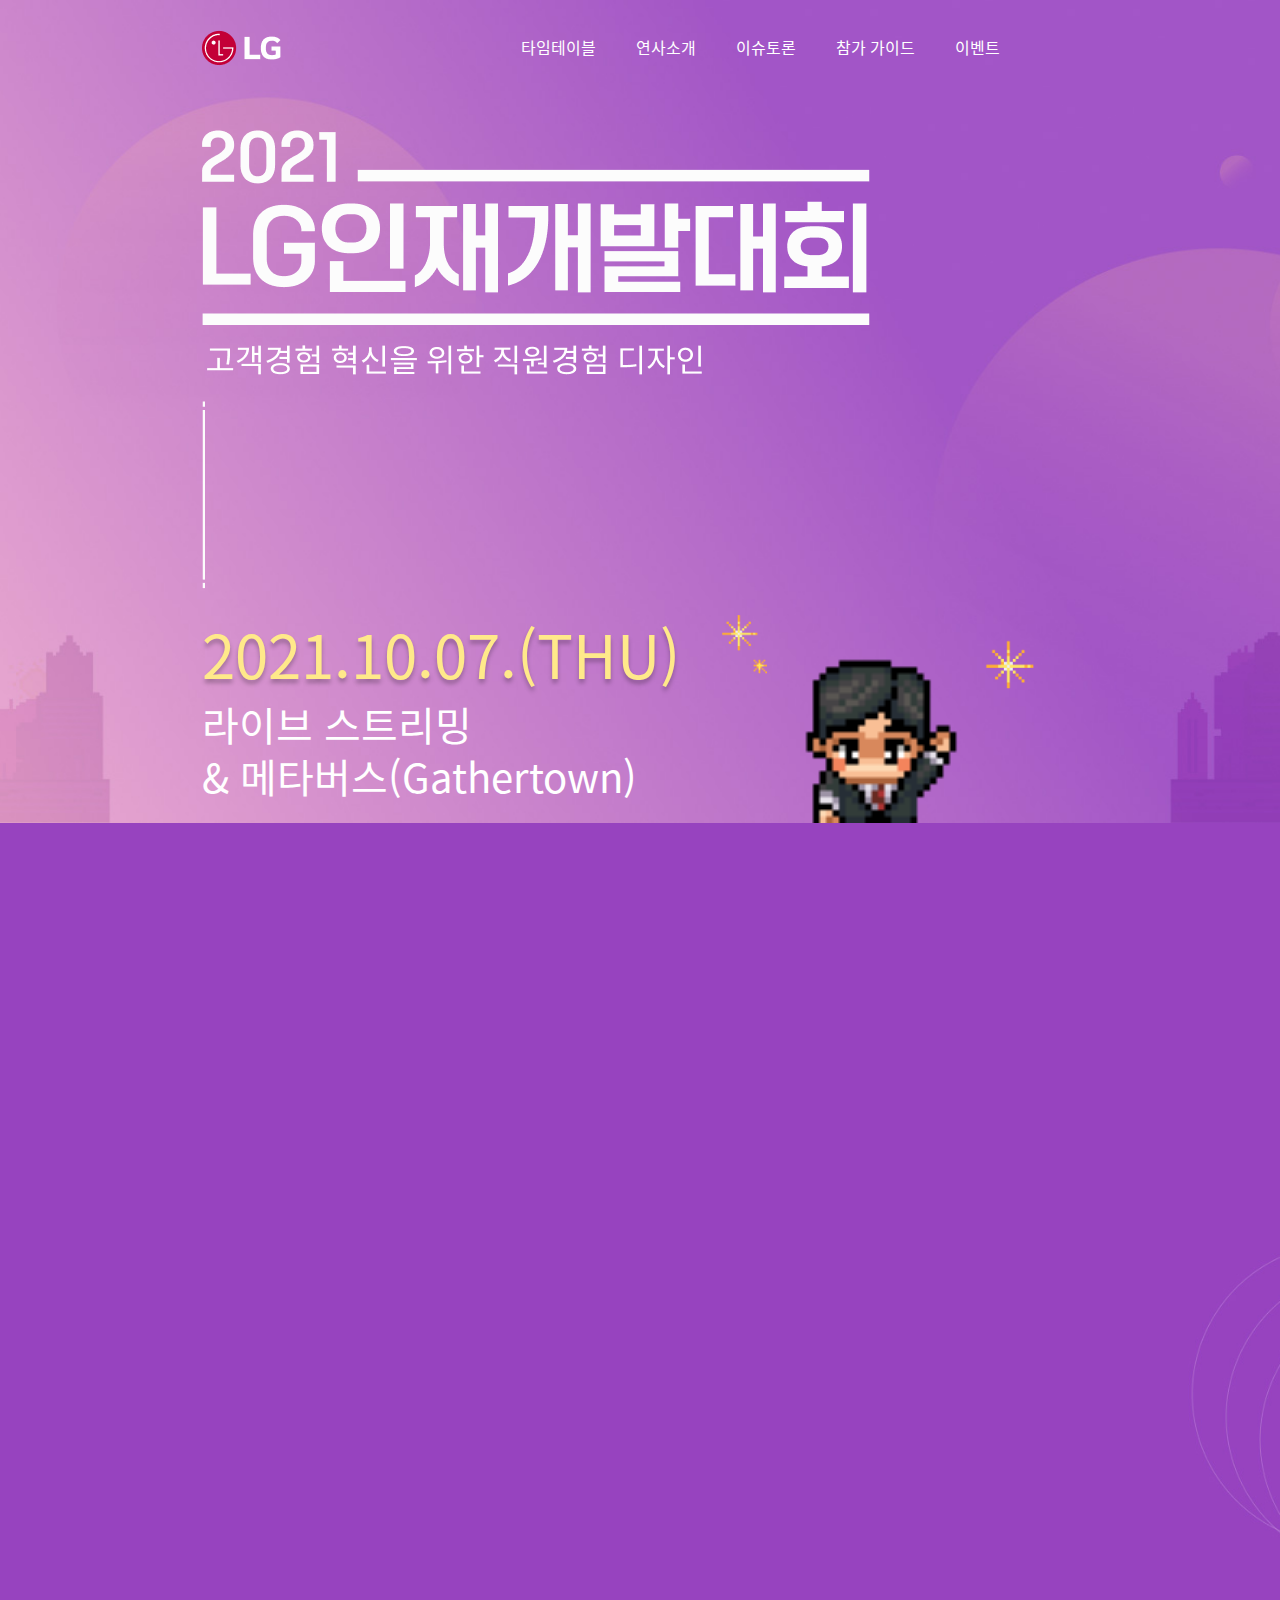
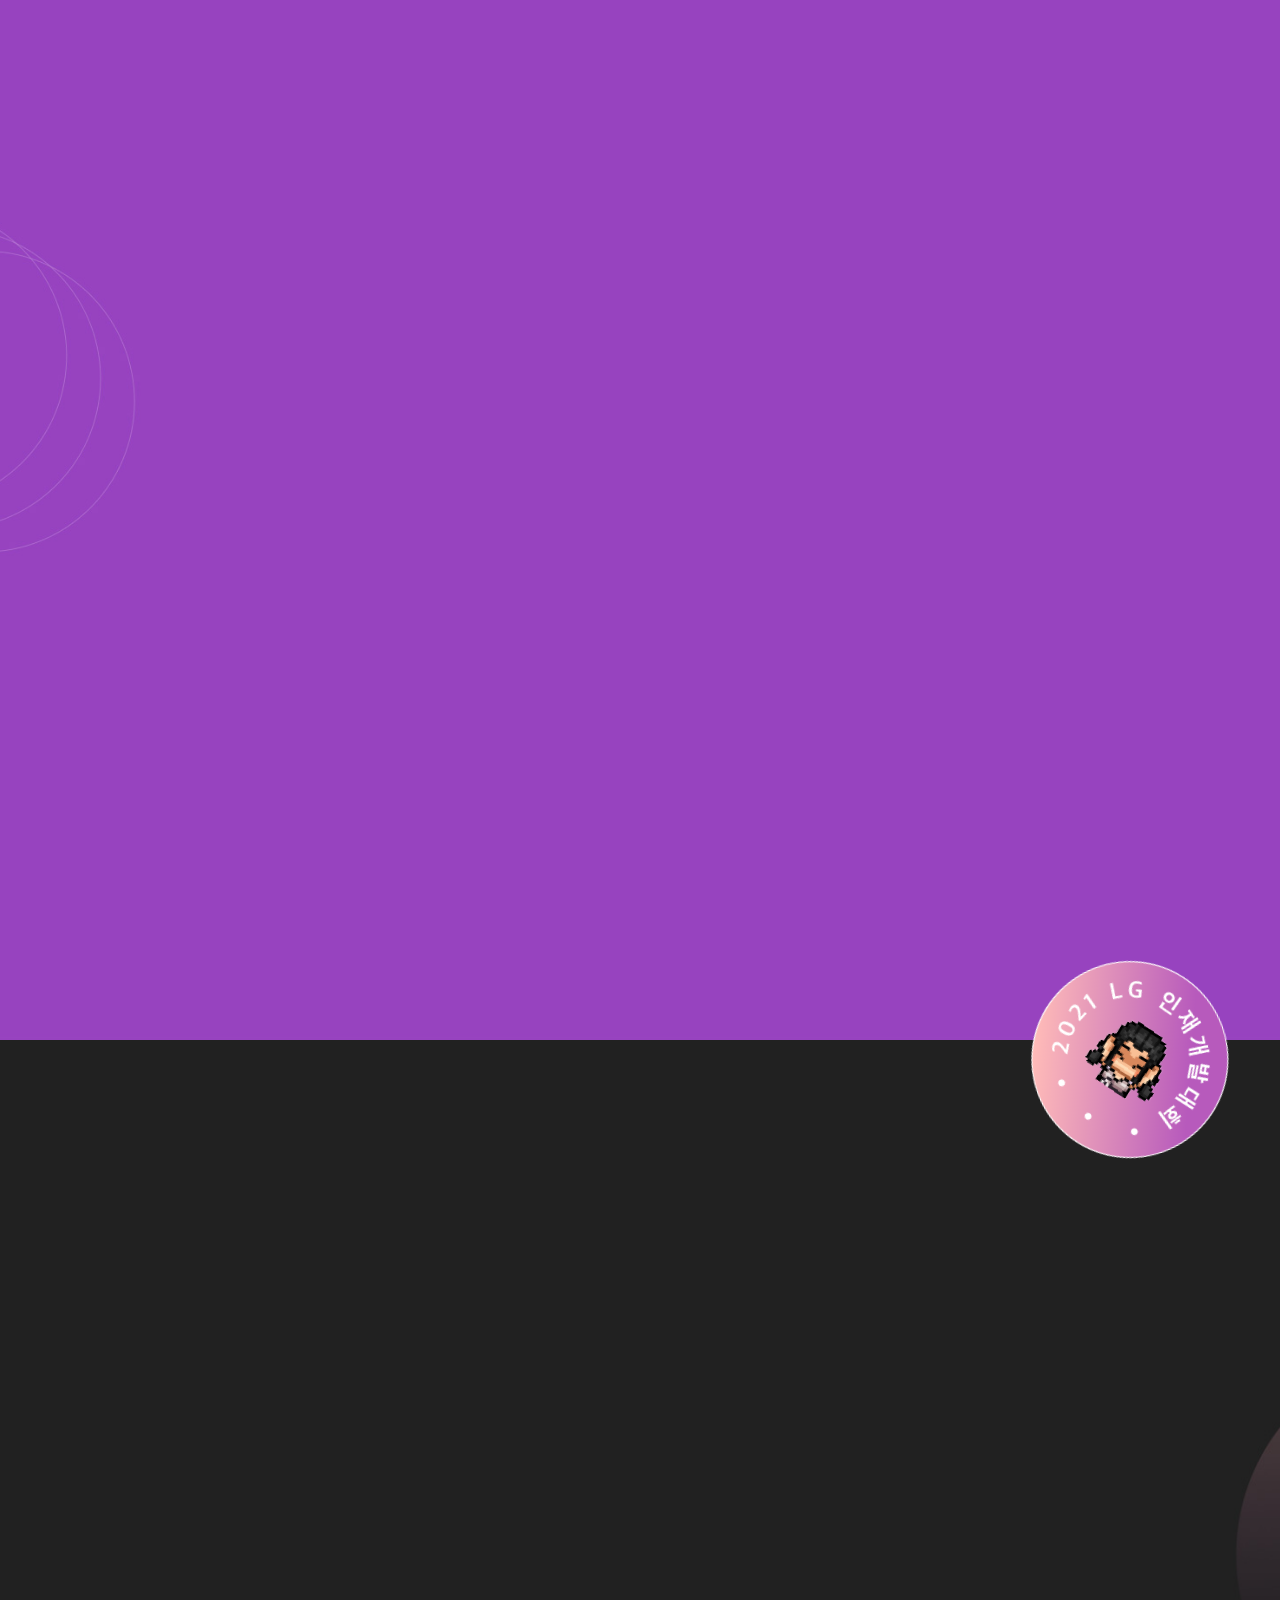
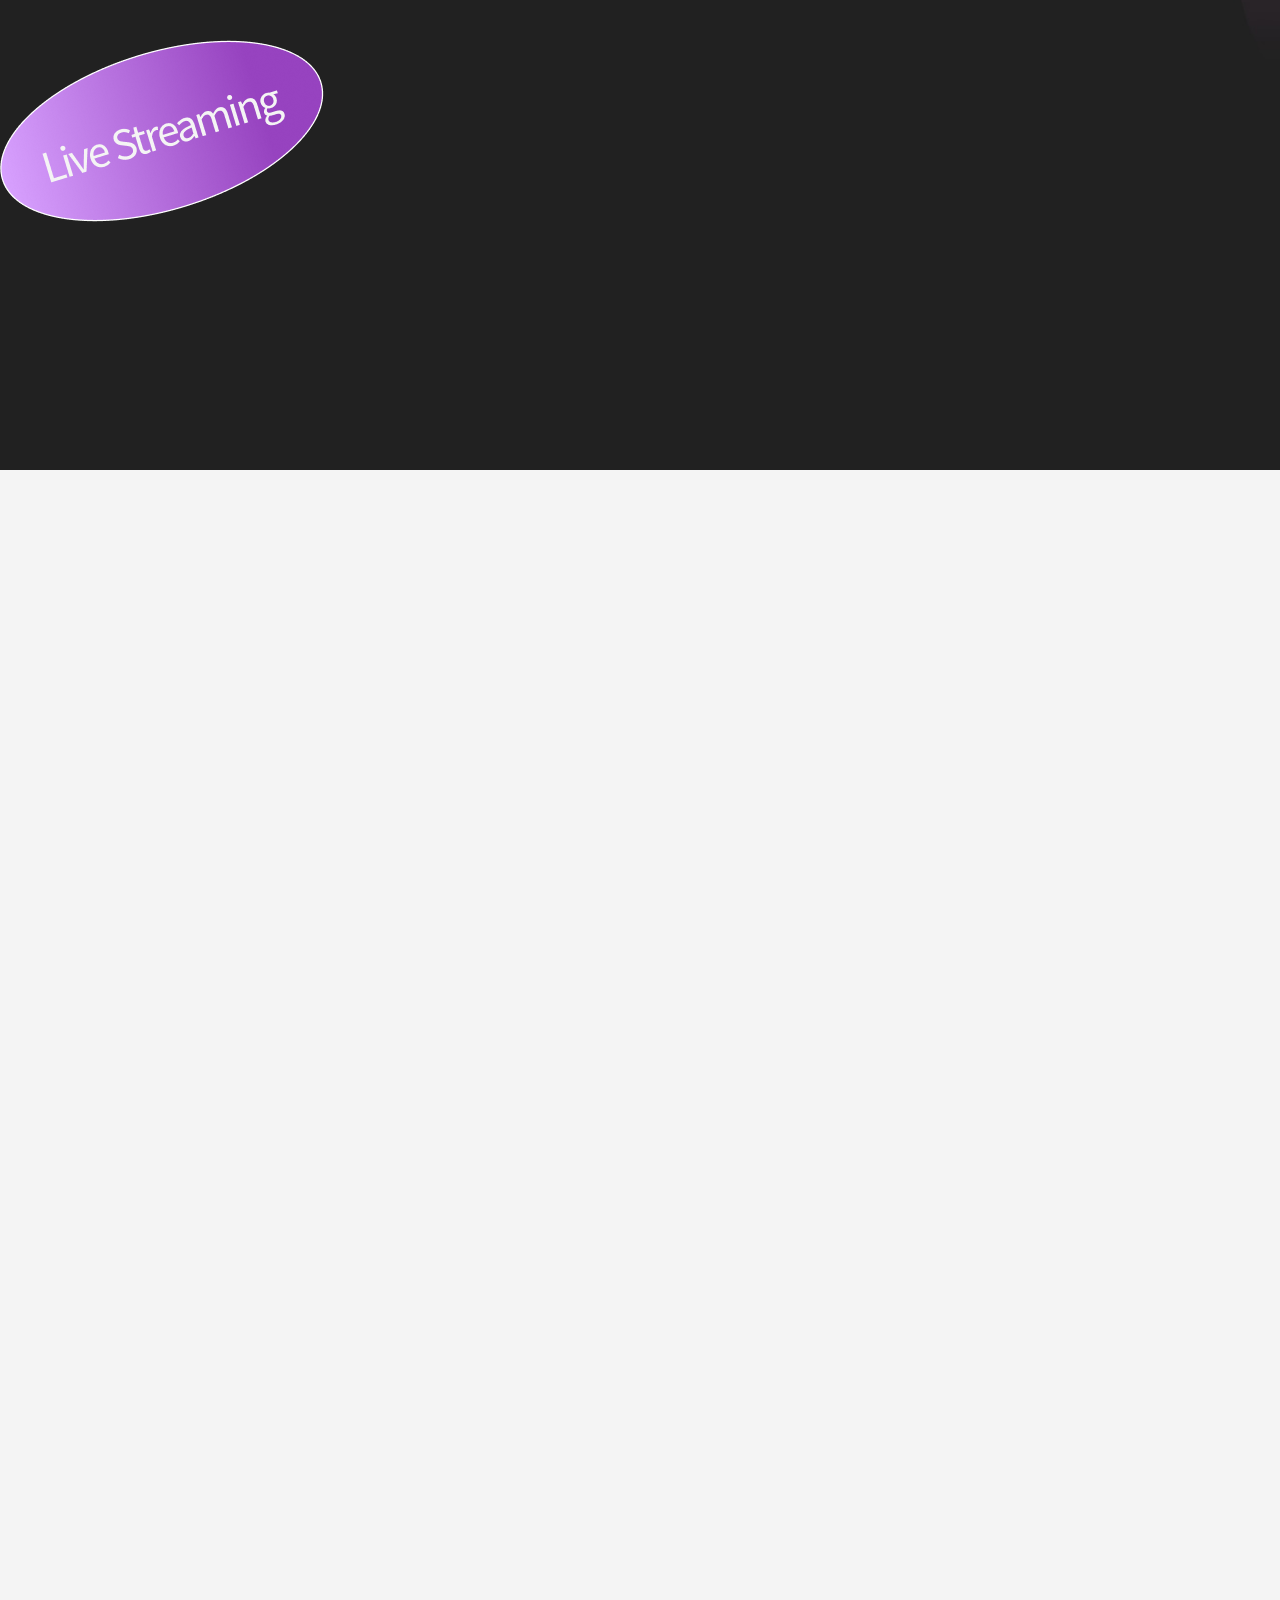
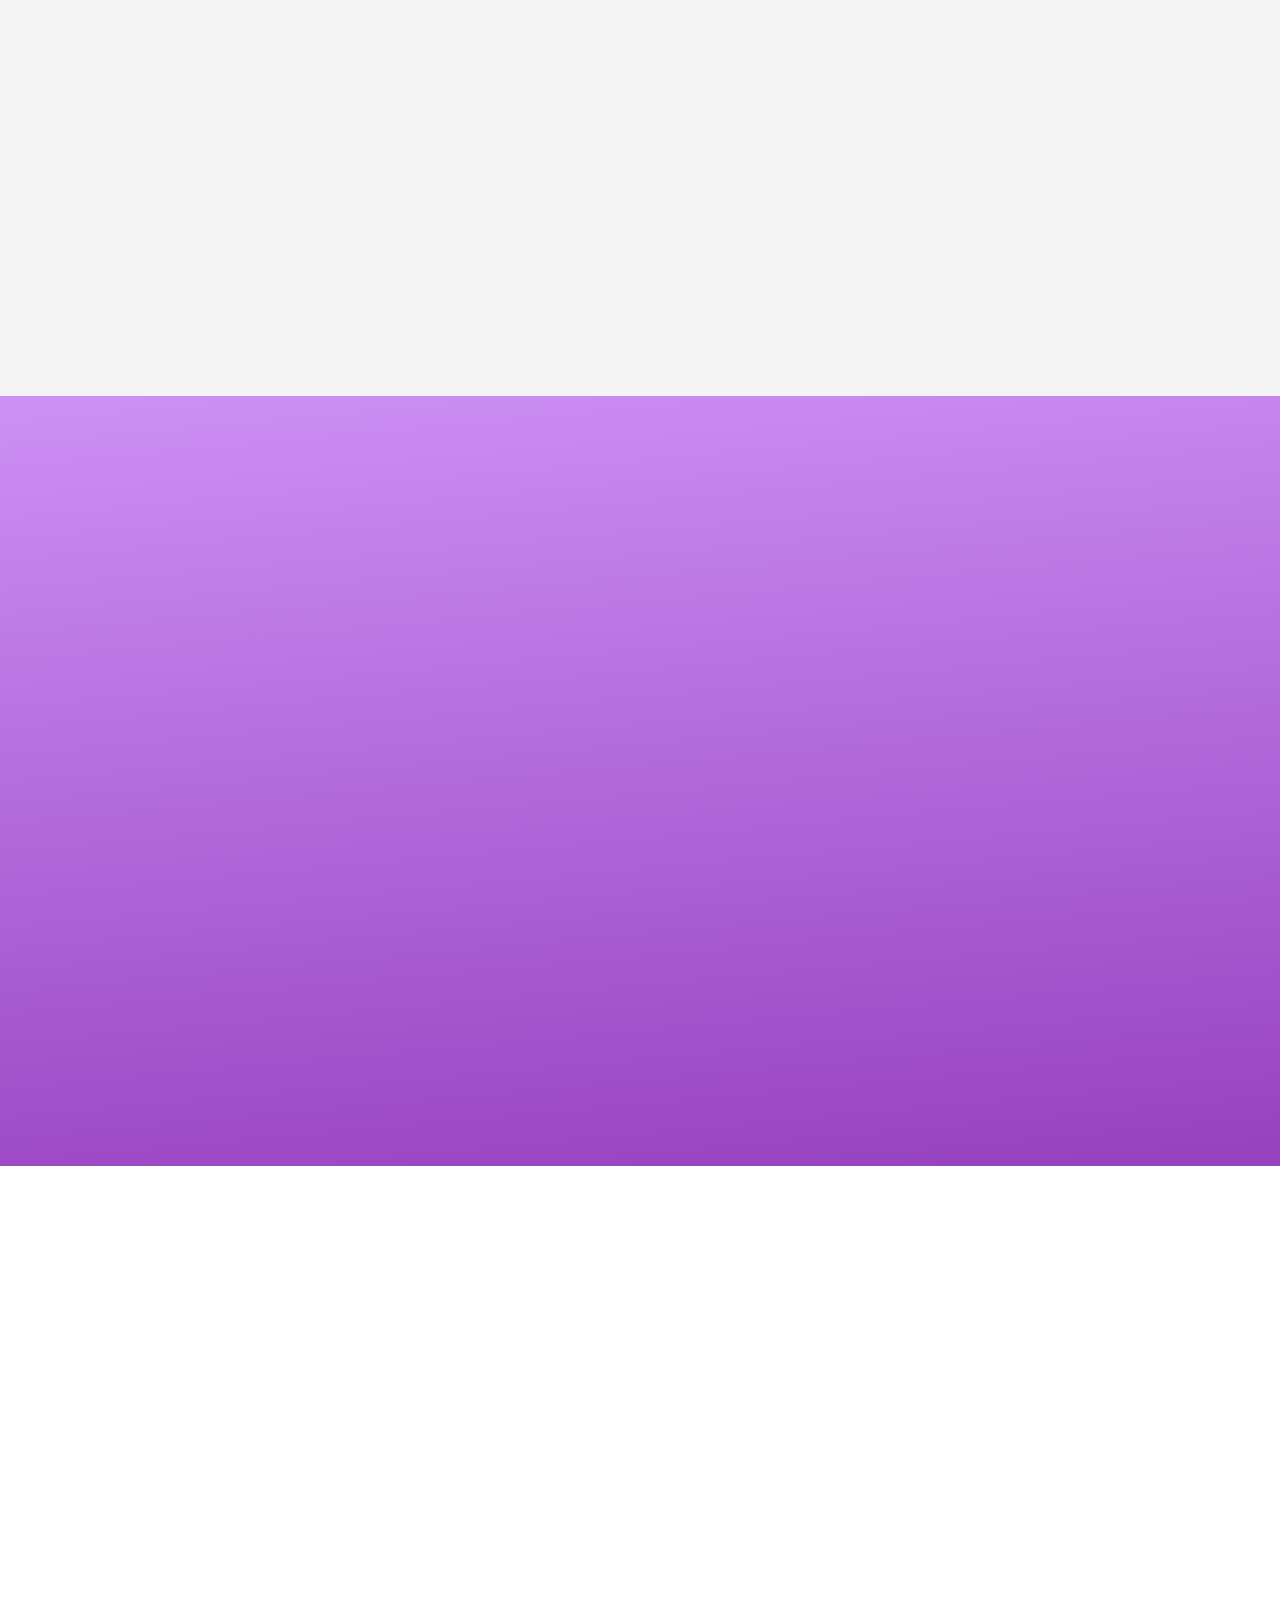
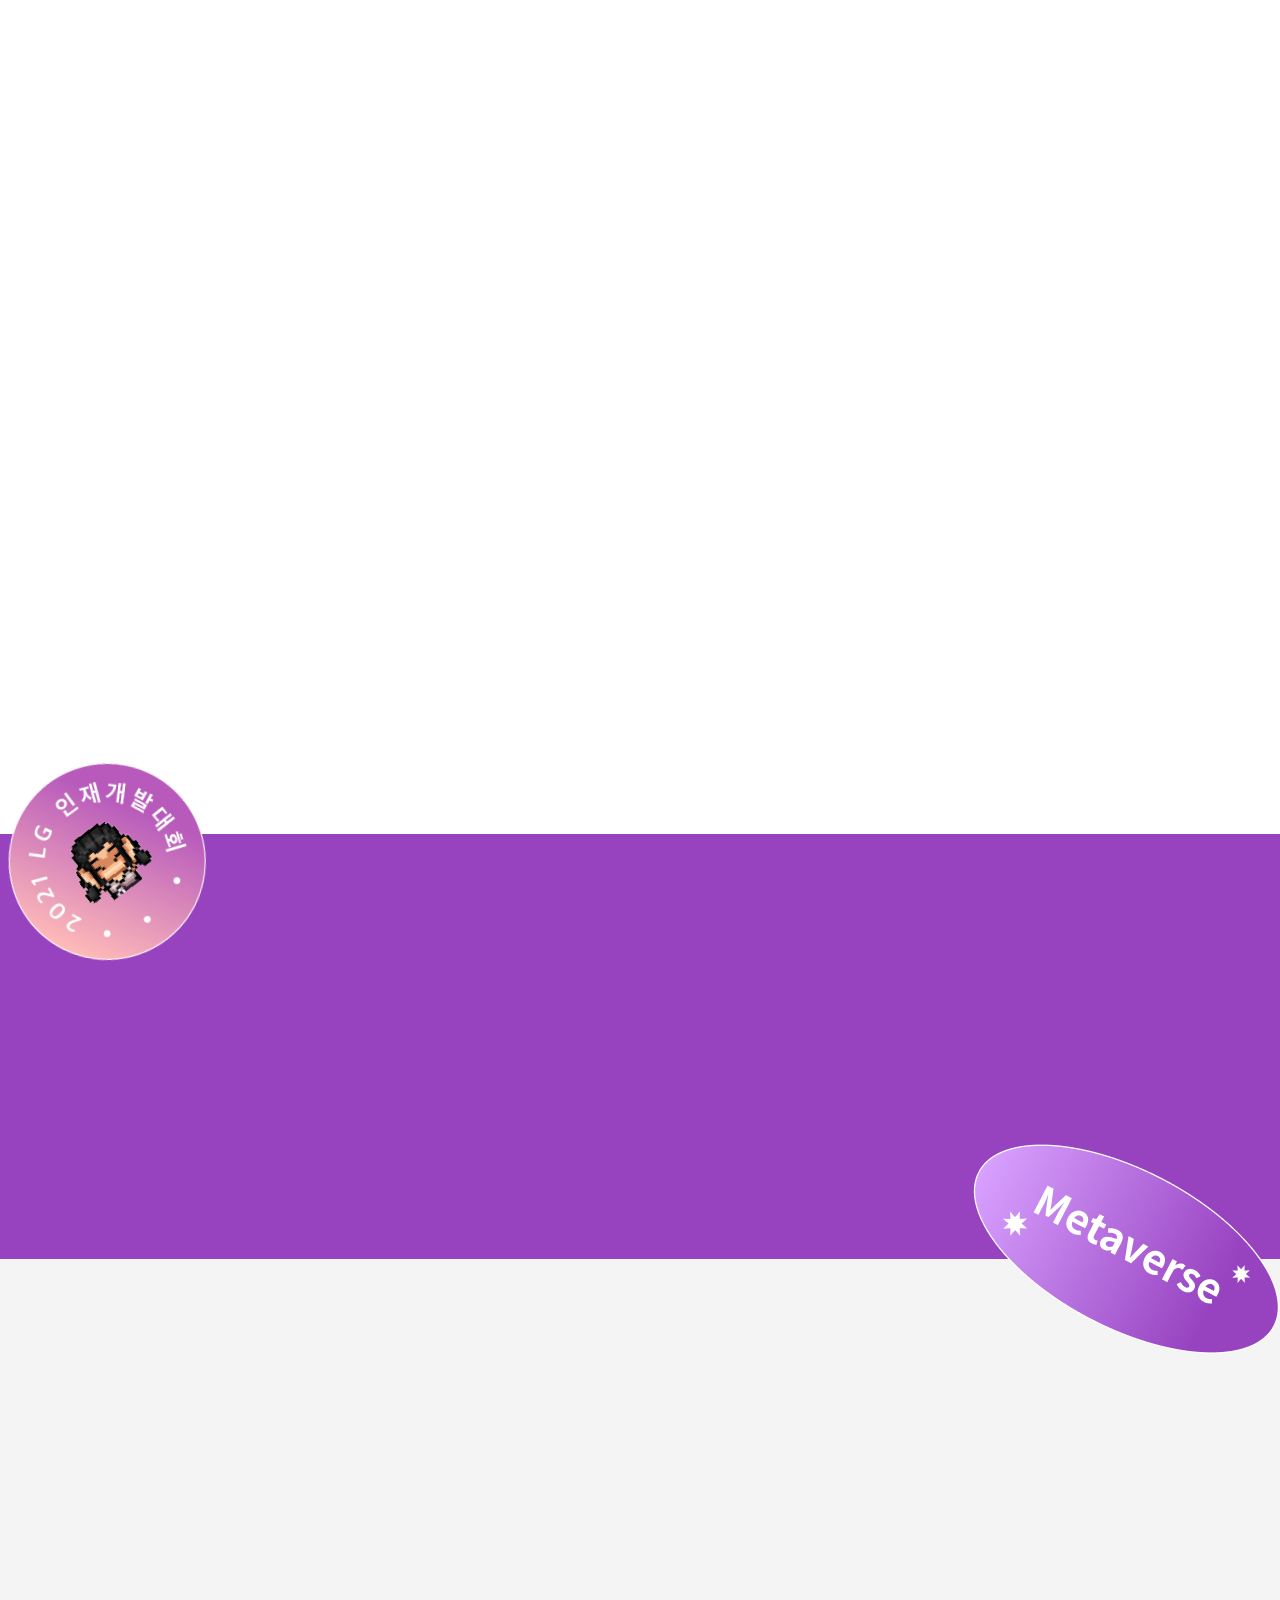
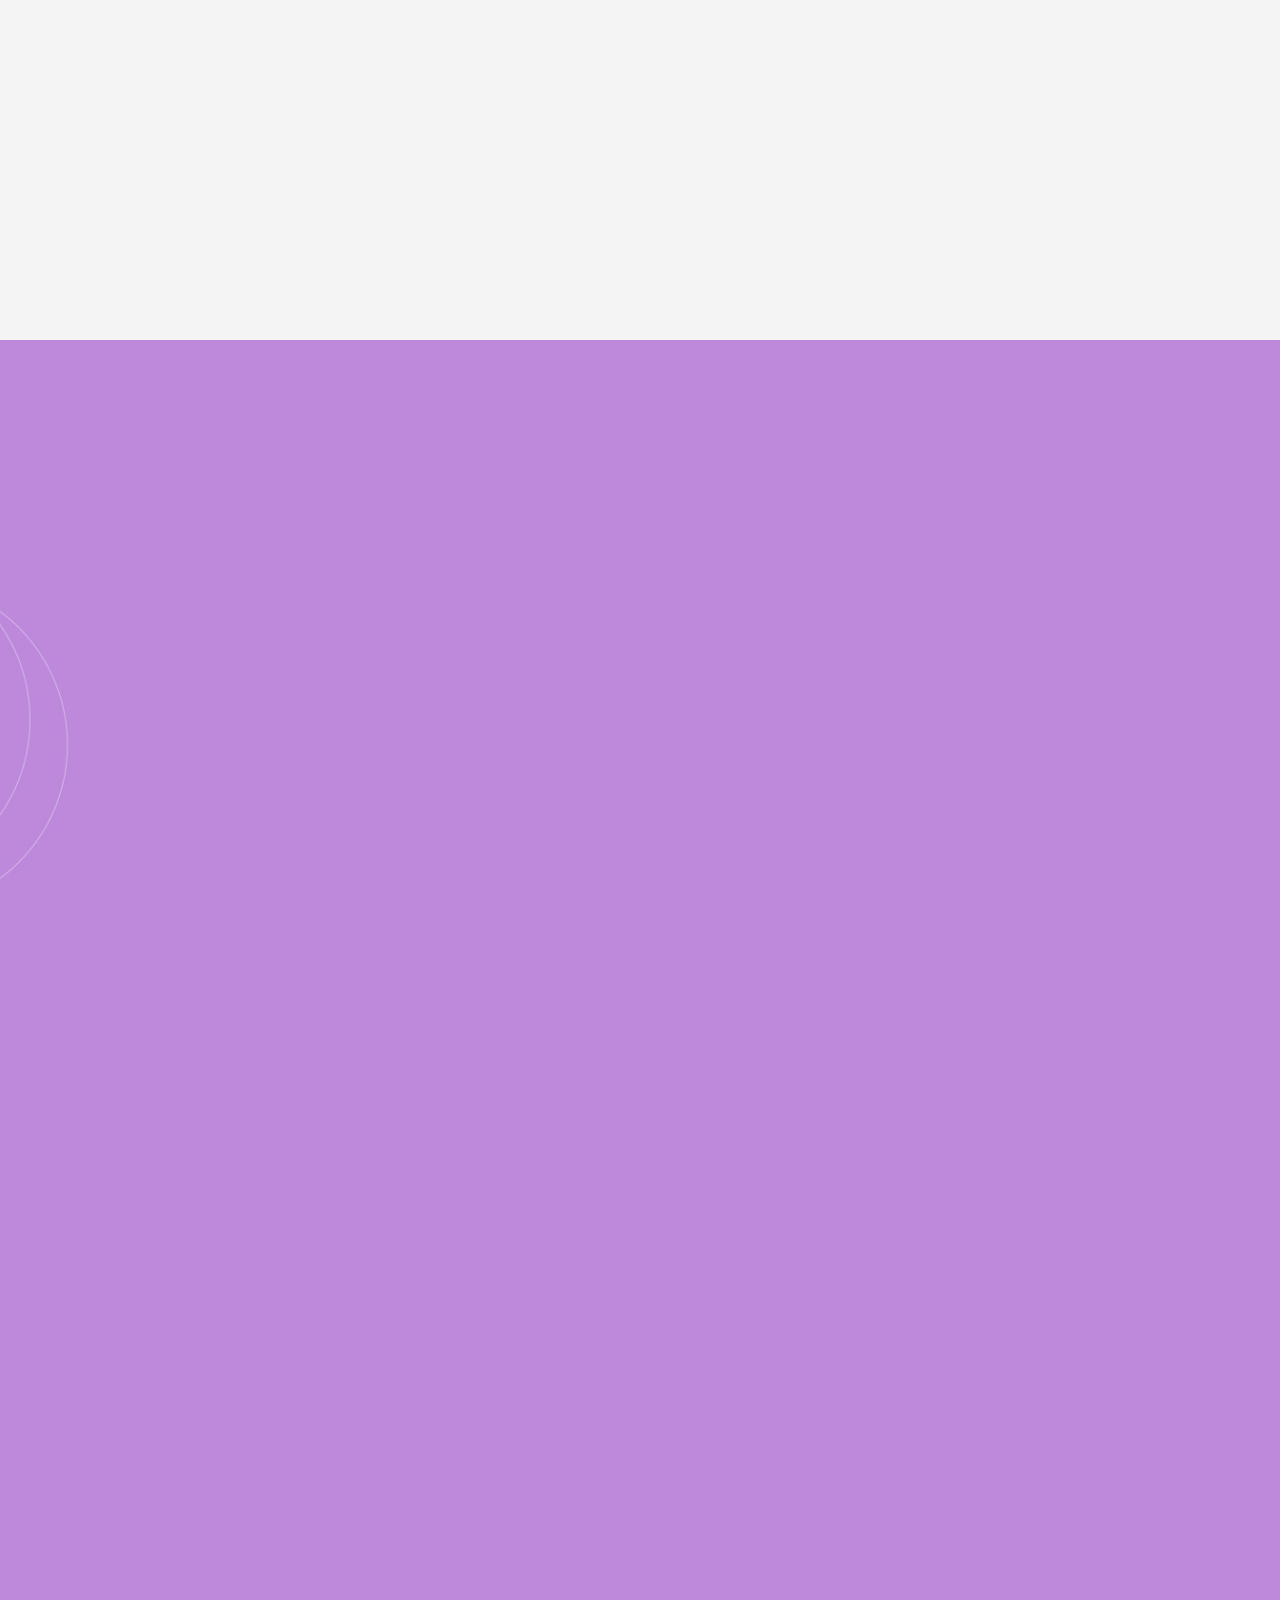
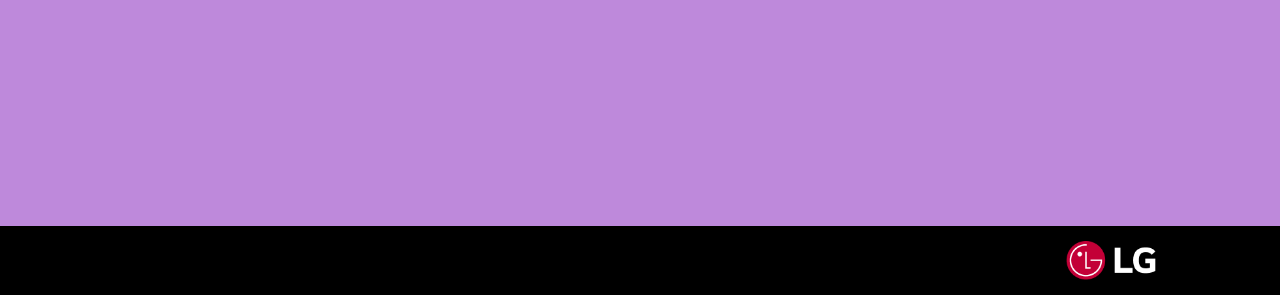
<file: Views/html/index.html>
<!DOCTYPE html>
<html lang="ko">

<head>
	<meta charset="UTF-8">
	<meta http-equiv="X-UA-Compatible" content="IE=edge">
	<link rel="shortcut icon" href="../../Content/img/favicon.ico" type="image/x-icon">
	<link rel="icon" href="../../Content/img/favicon.ico" type="image/x-icon">
	<meta property="og:url" content="" />
	<meta property="og:title" content="" />
	<meta property="og:description" content="" />
	<meta property="og:image" content="../../Content/img/og.jpg">
	<meta property="og:image:width" content="1200">
	<meta property="og:image:height" content="630">
	<meta name="viewport"
		content="width=device-width, initial-scale=1.0, user-scalable=no, height=device-height, maximum-scale=1.0" />
	<meta name="keyword" content="">
	<meta name="description" content="">
	<title>LG</title>
	<link rel="stylesheet" href="../../Content/css/slick.css">
	<link rel="stylesheet" href="../../Content/css/style.css">
	<script src="../../libs/jquery-2.1.4.min.js"></script>
	<script src="../../libs/slick-1.6.0.min.js"></script>
	<script src="../../libs/jquery.simplyscroll.js"></script>
</head>

<body>
	<div id="wrap">
		<div id="container">
			<!-- header -->
			<header>
				<div class="wrap">
					<div class="logo">
						<a href="#container" class="logo-img page-move"><img src="../../Content/img/common/logo.png"
								alt="" /></a>
					</div>

					<div id="menu">
						<a href="javascript:;" class="menu-icon">
							<span> </span>
							<span> </span>
							<span> </span>
						</a>
					</div>

					<nav id="gnb">
						<ul>
							<li><a href="#sectionTimeTable" class="page-move">타임테이블</a></li>
							<li><a href="#sectionSpeaker" class="page-move">연사소개</a></li>
							<li><a href="#sectionIssue" class="page-move">이슈토론</a></li>
							<li><a href="#sectionGuide" class="page-move">참가 가이드</a></li>
							<li><a href="#sectionEvent" class="page-move">이벤트</a></li>
						</ul>
					</nav>
				</div>
			</header>
			<!--// header -->

			<div id="contents">
				<div class="section section-visual" id="sectionVisual">
					<div class="wrap">
						<div class="visual motion-left-1"><img src="../../Content/img/common/visual.png" alt="" /></div>
						<div class="icon-line motion-left-2"><img src="../../Content/img/pc/icon_line.png" alt=""
								class="responsive" /></div>
						<p class="date motion-left-3">
							2021.10.07.(THU)
						</p>

						<p class="motion-left-4">
							라이브 스트리밍
						</p>
						<p class="motion-left-5">
							& 메타버스(Gathertown)
						</p>
					</div>
					<div class="character-group motion-right-6">
						<span class="blink"><img src="../../Content/img/common/blink_1.png" alt="" /></span>
						<span class="character"><img src="../../Content/img/common/character_1.gif" alt="" /></span>
					</div>
				</div>

				<div class="section section-teaser" id="sectionTeaser">
					<div class="wrap">
						<div class="maintitle motion-left-1">
							TEASER

							<div class="character-group motion-right-2">
								<span class="character">
									<img src="../../Content/img/common/character_2.gif" alt="" class="char-2" />
									<img src="../../Content/img/common/character_3.gif" alt="" class="char-3" />
								</span>
								<span class="blink"><img src="../../Content/img/common/blink_2.png" alt="" /></span>
							</div>

						</div>

						<div class="video-box  motion-left-3">
							<iframe src="https://www.youtube.com/embed/rJy9ai8EU_A" title="YouTube video player"
								frameborder="0"
								allow="accelerometer; autoplay; clipboard-write; encrypted-media; gyroscope; picture-in-picture"
								allowfullscreen></iframe>
						</div>


						<div class="maintitle motion-left-4" id="sectionTimeTable">
							TIME TABLE
							<div class="character-group motion-right-5">
								<span class="character">
									<img src="../../Content/img/common/character_4.gif" alt="" class="char-2" />
									<img src="../../Content/img/common/character_5.gif" alt="" class="char-3" />
								</span>
								<span class="blink blink-2"><img src="../../Content/img/common/blink_3.png"
										alt="" /></span>
							</div>
						</div>

						<div class="table-box motion-left-6">
							<table>
								<colgroup>
									<col style="width:20%" />
									<col style="width:auto" />
									<col style="width:20%" />
									<col style="width:20%" />
								</colgroup>
								<thead>
									<tr>
										<th>시간</th>
										<th>행사</th>
										<th>영상시청</th>
										<th>HP Expo 참여</th>
									</tr>
								</thead>
								<tbody>
									<tr>
										<td>08:20 ~ 08:30</td>
										<td class="bg-purple">Opening</td>
										<td rowspan="16" class="bg-ivory">HR Practice<br />(상시 운영)</td>
										<td rowspan="11"></td>
									</tr>
									<tr>
										<td colspan="2" class="colspan"><span class="icon-arrow"><img
													src="../../Content/img/common/icon_arrow_down.png"
													alt="" /></span>Keynote 1 그룹 방향 공유</td>
									</tr>
									<tr>
										<td>08:30 ~ 09:00</td>
										<td class="bg-purple">(1) 고객가치 제고를 위한 전략 방향 - 홍범식 사장 / 경영전략팀</td>
									</tr>
									<tr>
										<td>09:00 ~ 09:15</td>
										<td class="bg-purple">퀴즈 이벤트 및 휴식</td>
									</tr>
									<tr>
										<td>09:15 ~ 10:05</td>
										<td class="bg-purple">(2) LG가 만드는 AI 혁신 - 배경훈 원장 / AI연구원</td>
									</tr>
									<tr>
										<td>10:05 ~ 10:20</td>
										<td class="bg-purple">퀴즈 이벤트 및 휴식</td>
									</tr>

									<tr>
										<td colspan="2" class="colspan"><span class="icon-arrow"><img
													src="../../Content/img/common/icon_arrow_down.png"
													alt="" /></span>Keynote 2 전문가 특강</td>
									</tr>
									<tr>
										<td>10:20 ~ 11:20</td>
										<td class="bg-purple">직원경험 : 미래경쟁에서의 승리전략 - 장영균 교수 / 서강대학</td>
									</tr>
									<tr>
										<td>11:20 ~ 11:30</td>
										<td class="bg-purple">럭키드로우 및 개더타운 안내</td>
									</tr>
									<tr>
										<td colspan="2" class="colspan"><span class="icon-arrow"><img
													src="../../Content/img/common/icon_arrow_down.png"
													alt="" /></span>영상 시청 및 이벤트 참여</td>
									</tr>
									<tr>
										<td>11:30 ~ 13:00</td>
										<td class="bg-ivory">점심시간</td>

									</tr>
									<tr>
										<td>13:00 ~ 14:00</td>
										<td class="bg-ivory">Insight Session LG HR Practice</td>
										<td rowspan="5" class="bg-ivory" class="bg-ivory">HR Expo<br />(상시 운영)</td>
									</tr>

									<tr>
										<td colspan="2" class="colspan">
											<span class="icon-arrow"><img
													src="../../Content/img/common/icon_arrow_down.png" alt="" /></span>
											이슈토론
										</td>
									</tr>
									<tr>
										<td>14:00 ~ 14:50</td>
										<td class="bg-ivory">Introduction & 발제 발표</td>
									</tr>
									<tr>
										<td>14:50 ~ 15:00</td>
										<td class="bg-ivory">Break</td>
									</tr>
									<tr>
										<td>15:00 ~ 17:00</td>
										<td class="bg-ivory">소그룹 토의</td>
									</tr>
								</tbody>
							</table>
						</div>

					</div>

					<span class="floating-1-a"><img src="../../Content/img/common/floating_1.png" alt="" /></span>
					<span class="floating-2-a"><img src="../../Content/img/common/floating_2.png" alt="" /></span>
				</div>


				<div class="section section-speaker" id="sectionSpeaker">
					<div class="wrap">
						<div class="maintitle motion-left-1">
							연사소개
						</div>

						<div class="list-box">
							<ul>
								<li class="motion-up-2"><img src="../../Content/img/common/speaker_1.png" alt=""></li>
								<li class="motion-up-3"><img src="../../Content/img/common/speaker_2.png" alt=""></li>
								<li class="motion-up-4"><img src="../../Content/img/common/speaker_3.png" alt=""></li>
							</ul>
						</div>

						<div class="video-box motion-up-5">
							<img src="../../Content/img/common/comingsoon.png" alt="" />
							<!-- <iframe src="https://www.youtube.com/embed/rJy9ai8EU_A" title="YouTube video player" frameborder="0" allow="accelerometer; autoplay; clipboard-write; encrypted-media; gyroscope; picture-in-picture" allowfullscreen></iframe> -->
						</div>

					</div>


					<span class="floating-1-b"><img src="../../Content/img/common/floating_1.png" alt="" /></span>
					<span class="floating-2-b"><img src="../../Content/img/common/floating_2.png" alt="" /></span>

				</div>


				<div class="section section-issue" id="sectionIssue">
					<div class="wrap">
						<div class="maintitle black motion-left-1">
							이슈토론
						</div>
						<div class="subtitle motion-left-2">
							LG HR의 변화와 혁신을 위한 새로운 시도와 과제에 대한 참여형 토론으로,<br class="pc" />
							내/외부 전문가, 주제에 관심있는 구성원 모두가 참여하는 Work-out 방식의 토론입니다.
						</div>

						<div class="img-box motion-left-3">
							<img src="../../Content/img/common/process.png" alt="" />
						</div>

					</div>
					<span class="floating-3-a"><img src="../../Content/img/common/floating_3.png" alt="" /></span>
					<span class="floating-4-a"><img src="../../Content/img/common/floating_4.png" alt="" /></span>
				</div>

				<div class="section section-debate" id="sectionDebate">
					<div class="wrap">
						<div class="maintitle black motion-left-1">
							토론주제
						</div>
						<div class="list-box">
							<ul>
								<li class="motion-up-2"><a href="javascript:;"><img
											src="../../Content/img/common/debate_1.png" alt="" /></a></li>
								<li class="motion-up-3"><a href="javascript:;"><img
											src="../../Content/img/common/debate_2.png" alt="" /></a></li>
								<li class="motion-up-4"><a href="javascript:;"><img
											src="../../Content/img/common/debate_3.png" alt="" /></a></li>
								<li class="motion-up-5"><a href="javascript:;"><img
											src="../../Content/img/common/debate_4.png" alt="" /></a></li>
								<li class="motion-up-6"><a href="javascript:;"><img
											src="../../Content/img/common/debate_5.png" alt="" /></a></li>
								<li class="motion-up-7"><a href="javascript:;"><img
											src="../../Content/img/common/debate_6.png" alt="" /></a></li>
							</ul>
						</div>
						<div class="text-box motion-left-8">
							> 선택하신 주제를 클릭하여 입장 바랍니다.
						</div>
					</div>
				</div>

				<div class="section section-practice" id="sectionPractice">
					<div class="wrap">
						<div class="maintitle motion-left-1">
							HR PRACTICE
						</div>
						<div class="faq-box  motion-left-2">
							<div class="faq-list">
								<dl>
									<dt>
										<a href="javascript:;" class="fag-toggle">
											채용 브랜드 향상
										</a>
									</dt>
									<dd>
										<img src="../../Content/img/pc/faq_1.png" alt="" class="responsive" />
									</dd>
								</dl>
								<dl>
									<dt>
										<a href="javascript:;" class="fag-toggle">
											우수 인재 확보
										</a>
									</dt>
									<dd>
										<img src="../../Content/img/pc/faq_2.png" alt="" class="responsive" />
									</dd>
								</dl>
								<dl>
									<dt>
										<a href="javascript:;" class="fag-toggle">
											HRD 패러다임 Shift
										</a>
									</dt>
									<dd>
										<img src="../../Content/img/pc/faq_3.png" alt="" class="responsive" />
									</dd>
								</dl>
								<dl>
									<dt>
										<a href="javascript:;" class="fag-toggle">
											역량/직무가치 중심 인사
										</a>
									</dt>
									<dd>
										<img src="../../Content/img/pc/faq_4.png" alt="" class="responsive" />
									</dd>
								</dl>
								<dl>
									<dt>
										<a href="javascript:;" class="fag-toggle">
											Speak-up 문화 구축
										</a>
									</dt>
									<dd>
										<img src="../../Content/img/pc/faq_5.png" alt="" class="responsive" />
									</dd>
								</dl>
								<dl>
									<dt>
										<a href="javascript:;" class="fag-toggle">
											직원 경험 혁신 HR 신규 역량
										</a>
									</dt>
									<dd>
										<img src="../../Content/img/pc/faq_6.png" alt="" class="responsive" />
									</dd>
								</dl>
							</div>
						</div>
					</div>
				</div>

				<div class="section section-insight" id="sectionInsight">
					<div class="wrap">
						<div class="maintitle purple motion-left-1">
							INSIGHT
						</div>

						<div class="list-box">
							<ul>
								<li class="motion-up-2"><img src="../../Content/img/common/insight_1.png" alt=""></li>
								<li class="motion-up-3"><img src="../../Content/img/common/insight_2.png" alt=""></li>
								<li class="motion-up-4"><img src="../../Content/img/common/insight_3.png" alt=""></li>
								<li class="motion-up-5"><img src="../../Content/img/common/insight_4.png" alt=""></li>
							</ul>
						</div>


					</div>
				</div>

				<div class="section section-expo" id="sectionIExpo">
					<div class="wrap">
						<div class="maintitle purple motion-left-1">
							HR EXPO
						</div>
						<div class="list-box">
							<ul>
								<li class="motion-up-2"><span>제네시스랩</span></li>
								<li class="motion-up-3"><span>무하유</span></li>
								<li class="motion-up-4"><span>디디캐스트</span></li>
								<li class="motion-up-5"><span>클라썸</span></li>
								<li class="motion-up-6"><span>코드잇</span></li>
								<li class="motion-up-7"><span>태니지먼트</span></li>
								<li class="motion-up-8"><span>패스트캠퍼스</span></li>
								<li class="motion-up-9"><span>트로스트</span></li>
							</ul>
						</div>
						<a href="javascript:;" class="btn-link motion-up-10">가상 LG인화원 바로가기</a>

					</div>
				</div>


				<div class="section section-guide" id="sectionGuide">
					<div class="wrap">
						<div class="maintitle motion-left-1">
							게더타운 사용 가이드
						</div>
						<div class="list-box">
							<ul>
								<li class="motion-up-2">
									<span class="step">STEP1</span>
									<span class="desc">이슈토론<br />‘입장하기’ 클릭</span>
								</li>
								<li class="motion-up-2">
									<span class="icon-step"><img src="../../Content/img/common/icon_step.png"
											alt="" /></span>
								</li>
								<li class="motion-up-3"><span class="step">STEP2</span><span class="desc">아바타
										설정</span><br />&nbsp;</li>
								<li class="motion-up-3">
									<span class="icon-step"><img src="../../Content/img/common/icon_step.png"
											alt="" /></span>
								</li>
								<li class="motion-up-4"><span class="step">STEP3</span><span class="desc">닉네임
										설정<br />*(예시) LG인화원/홍길동</span></li>
								<li class="motion-up-4">
									<span class="icon-step"><img src="../../Content/img/common/icon_step.png"
											alt="" /></span>
								</li>
								<li class="motion-up-5"><span class="step">STEP4</span><span class="desc">카메라,
										마이크,<br />스피커 설정</span></li>
								<li class="motion-up-5">
									<span class="icon-step"><img src="../../Content/img/common/icon_step.png"
											alt="" /></span>
								</li>
								<li class="motion-up-6"><span class="step">STEP5</span><span class="desc">가상
										LG인화원<br />입장</span></li>
							</ul>
						</div>
					</div>
					<span class="floating-3-b"><img src="../../Content/img/common/floating_3.png" alt="" /></span>
					<span class="floating-4-b"><img src="../../Content/img/common/floating_4.png" alt="" /></span>
				</div>


				<div class="section section-tip" id="sectionTip">
					<div class="wrap">
						<div class="list-box">
							<ul>
								<li class="motion-up-1">
									<div class="maintitle purple">
										게더타운<br />조작<br />TIP!
									</div>
								</li>
								<li class="motion-up-2"><img src="../../Content/img/common/tip_1.png" alt=""></li>
								<li class="motion-up-3"><img src="../../Content/img/common/tip_2.png" alt=""></li>
								<li class="motion-up-4"><img src="../../Content/img/common/tip_3.png" alt=""></li>
								<li class="motion-up-5"><img src="../../Content/img/common/tip_4.png" alt=""></li>
								<li class="motion-up-6"><img src="../../Content/img/common/tip_5.png" alt=""></li>
							</ul>
						</div>
					</div>
				</div>

				<div class="section section-event" id="sectionEvent">
					<div class="wrap">
						<div class="maintitle motion-left-1">
							LG인재개발대회<br />
							EVENT
						</div>
						<div class="tab-box motion-left-2">
							<ul class="tab-list">
								<li class="active">
									<a href="javascript:;">
										<span>EVENT 1</span>
										<strong>사전오픈<br />보물찾기 이벤트</strong>
									</a>
								</li>
								<li>
									<a href="javascript:;">
										<span>EVENT 2</span>
										<strong>실시간 라이브<br />퀴즈 이벤트</strong>
									</a>
								</li>
								<li>
									<a href="javascript:;">
										<span>EVENT 3</span>
										<strong>메타버스<br />방명록 이벤트</strong>
									</a>
								</li>
								<li>
									<a href="javascript:;">
										<span>EVENT 4</span>
										<strong>HR Practice<br />우수 사례 이벤트</strong>
									</a>
								</li>
							</ul>
							<div class="tab-view">
								<div class="event-box">
									<div class="title">
										가상의 LG인화원 곳곳에<br />
										<strong class="highlight">숨겨진 보물</strong>을 찾아 이벤트에 참가해주세요.
									</div>
									<div class="method">
										<ul>
											<li class="multi">
												<span class="num">1</span> 신청하신 이슈토론 입장하기 또는 바로가기 버튼을 통해<br
													class="pc" />
												가상 LG인화원에 접속해주세요.
											</li>
											<li>
												<span class="num">2</span> LG인화원 곳곳에 숨겨진 보물을 찾아 힌트를 풀어주세요.
											</li>
											<li>
												<span class="num">3</span> 정문으로 이동해 찾은 보물 속 퀴즈의 답변을 제출해 주세요.
											</li>
											<li>
												<span class="num">4</span> 정답을 많이 맞춘 분들께 추첨을 통해 선물을 드립니다.
											</li>
										</ul>
									</div>
								</div>
								<div class="gift-box">
									<div class="title">추첨을 통해 선물을 드립니다.</div>
									<img src="../../Content/img/common/gift_1.png" alt="" />
								</div>

								<span class="character-6">
									<img src="../../Content/img/common/character_6.gif" alt="">
								</span>
								<span class="character-7">
									<img src="../../Content/img/common/character_7.gif" alt="">
								</span>
							</div>
							<div class="tab-view">
								<div class="event-box">
									<div class="title">
										오전 라이브에서 실시간으로 진행하는<br />
										<strong class="highlight">퀴즈이벤트</strong>에 참가해주세요.
									</div>
									<div class="method">
										<ul>
											<li>
												<span class="num">1</span> 라이브 세션에 참여해 주세요.
											</li>
											<li>
												<span class="num">2</span> 실시간으로 진행되는 퀴즈에 참여해주세요.
											</li>
											<li>
												<span class="num">3</span> 퀴즈에 한 번만 참여하셔도 이벤트 응모 완료!
											</li>
											<li>
												<span class="num">4</span> 실시간 라이브 추첨을 통해 선물을 드립니다.
											</li>
										</ul>
									</div>
								</div>
								<div class="gift-box">
									<div class="title">
										추첨을 통해 1회만 참여해도 커피쿠폰을<br />
										3회 모두 참여하면 빔 프로젝터를 드립니다.
									</div>
									<img src="../../Content/img/common/gift_2.png" alt="" />
								</div>

								<span class="character-6">
									<img src="../../Content/img/common/character_6.gif" alt="">
								</span>
								<span class="character-7">
									<img src="../../Content/img/common/character_7.gif" alt="">
								</span>
							</div>
							<div class="tab-view">
								<div class="event-box">
									<div class="title">
										가상 LG인화원을 방문한 소감을<br />
										방명록에 남겨주세요.
									</div>
									<div class="method">
										<ul>
											<li class="multi">
												<span class="num">1</span> 신청하신 이슈토론 입장하기 또는 바로가기 버튼을 통해<br
													class="pc" />
												가상 LG인화원에 접속해주세요.
											</li>
											<li>
												<span class="num">2</span> LG인화원 정문 방명록 앞에서 키보드 X키를 눌러주세요.
											</li>
											<li>
												<span class="num">3</span> 소속/이름과 함께 방명록을 남겨주시면 이벤트 응모 완료!
											</li>
											<li>
												<span class="num">4</span> 행사 종료 후, 추첨을 통해 선물을 드립니다.
											</li>
										</ul>
									</div>
								</div>
								<div class="gift-box">
									<div class="title">
										추첨을 통해 선물을 드립니다.
									</div>
									<img src="../../Content/img/common/gift_3.png" alt="" />
								</div>

								<span class="character-6">
									<img src="../../Content/img/common/character_6.gif" alt="">
								</span>
								<span class="character-7">
									<img src="../../Content/img/common/character_7.gif" alt="">
								</span>
							</div>
							<div class="tab-view">
								<div class="event-box">
									<div class="title">
										메타버스에 전시된 HR Practice 영상을 시청 후,<br />
										투표의 전당을 참여해주세요.
									</div>
									<div class="method">
										<ul>
											<li>
												<span class="num">1</span> LG인화원에서 연암홀을 찾아주세요.
											</li>
											<li>
												<span class="num">2</span> HR Practice 존에 전시된 영상을 시청해주세요.
											</li>
											<li>
												<span class="num">3</span> 관심있는 영상을 모두 시청 후, 영상별로 댓글을 남겨주세요.
											</li>
											<li>
												<span class="num">4</span> 투표의 전당에서 투표를 하시면 이벤트 응모 완료!
											</li>
											<li>
												<span class="num">5</span> 행사 종료 후, 추첨을 통해 선물을 드립니다.
											</li>
										</ul>
									</div>
								</div>
								<div class="gift-box">
									<div class="title">
										추첨을 통해 선물을 드립니다.
									</div>
									<img src="../../Content/img/common/gift_4.png" alt="" />
								</div>

								<span class="character-6">
									<img src="../../Content/img/common/character_6.gif" alt="">
								</span>
								<span class="character-7">
									<img src="../../Content/img/common/character_7.gif" alt="">
								</span>
							</div>
						</div>
					</div>
				</div>


			</div>

			<footer>
				<div class="footer-logo">
					<img src="../../Content/img/common/f_logo.png" alt="" />
				</div>
			</footer>
		</div>

		<div class="dim"></div>

	</div>
	<script src="../../js/script.js"></script>
</body>

</html>
</file>
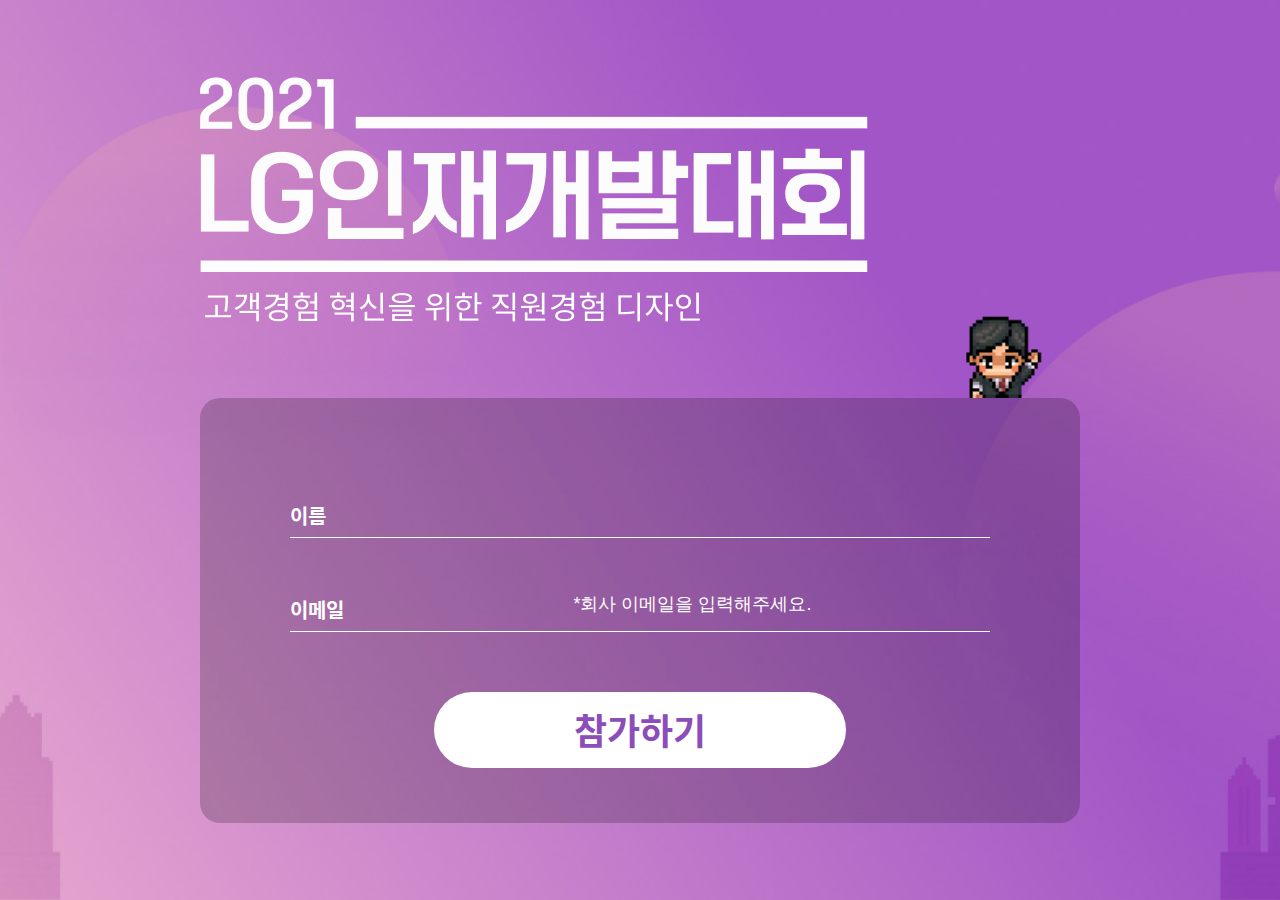
<file: Views/html/login.html>
<!DOCTYPE html>
<html lang="ko">

<head>
    <meta charset="UTF-8">
    <meta http-equiv="X-UA-Compatible" content="IE=edge">
    <link rel="shortcut icon" href="../../Content/img/favicon.ico" type="image/x-icon">
    <link rel="icon" href="../../Content/img/favicon.ico" type="image/x-icon">
    <meta property="og:url" content="" />
    <meta property="og:title" content="" />
    <meta property="og:description" content="" />
    <meta property="og:image" content="../../Content/img/og.jpg">
    <meta property="og:image:width" content="1200">
    <meta property="og:image:height" content="630">
    <meta name="viewport"
        content="width=device-width, initial-scale=1.0, user-scalable=no, height=device-height, maximum-scale=1.0" />
    <meta name="keyword" content="">
    <meta name="description" content="">
    <title>LG</title>
    <link rel="stylesheet" href="../../Content/css/slick.css">
    <link rel="stylesheet" href="../../Content/css/style.css">
    <script src="../../libs/jquery-2.1.4.min.js"></script>
    <script src="../../libs/slick-1.6.0.min.js"></script>
    <script src="../../libs/jquery.simplyscroll.js"></script>
</head>

<body>
    <div id="wrap">
        <div id="container">
            <div id="contents">
                <div class="section section-login" id="sectionLogin">
                    <div class="wrap">
                        <div class="title">
                            <img src="../../Content/img/common/visual.png" alt="" />
                        </div>
                        <div class="form-group">
                            <div class="character"><img src="../../Content/img/common/character_1.gif" alt="" /></div>
                            <div class="form-list">
                                <p class="form-text">이름</p>
                                <div class="form-control">
                                    <input type="text" class="text" placeholder="">
                                </div>
                            </div>
                            <div class="form-list">
                                <p class="form-text">이메일</p>
                                <div class="form-control">
                                    <input type="email" class="text" placeholder="*회사 이메일을 입력해주세요.">
                                </div>
                            </div>
                            <div class="action">
                                <a href="javascript:void(0);" class="btn-login">참가하기</a>
                            </div>
                        </div>
                    </div>

                    <!-- <div class="character-group">
					<span class="blink"><img src="../../Content/img/common/blink_1.png" alt="" /></span>
					<span class="character"><img src="../../Content/img/common/character_1.gif" alt="" /></span>
				</div> -->
                </div>
            </div>
        </div>
    </div>
    <script src="../../js/script.js"></script>
</body>

</html>
</file>
<file: Content/css/style.css>
@charset "UTF-8";
.grid, #wrap .wrap, #wrap header .wrap {
  *zoom: 1;
}

.grid:before, #wrap .wrap:before, .grid:after, #wrap .wrap:after {
  content: '';
  display: table;
}

.grid:after, #wrap .wrap:after {
  clear: both;
}

.sr-only, #wrap .form-control .fake-checkbox input, #wrap .form-control .fake-radio input {
  position: absolute;
  display: inline-block;
  overflow: hidden;
  clip: rect(0 0 0 0);
  width: 0px;
  height: 0px;
  margin: -1px;
  padding: 0;
  word-break: keep-all;
  white-space: nowrap;
  color: transparent;
  border: 0;
  text-indent: -9999px;
}

.grid {
  -webkit-box-sizing: border-box;
  box-sizing: border-box;
}

.grid .col {
  float: left;
  -webkit-box-sizing: border-box;
  box-sizing: border-box;
}

.grid .col-right {
  float: right;
  -webkit-box-sizing: border-box;
  box-sizing: border-box;
}

.table {
  display: table;
  width: 100%;
}

.table .table-cell {
  display: table-cell;
  width: 100%;
  height: 100%;
  vertical-align: middle;
}

.highlight:after {
  width: 0;
  opacity: 0;
  -webkit-transition: all 0.5s;
  transition: all 0.5s;
  -webkit-transition-timing-function: ease-out;
          transition-timing-function: ease-out;
}

.motion-up-1 {
  opacity: 0;
  -webkit-transform: translateY(50px);
  transform: translateY(50px);
  -webkit-transition: all 0.5s;
  transition: all 0.5s;
  -webkit-transition-timing-function: ease-out;
          transition-timing-function: ease-out;
}

.motion-up-2 {
  opacity: 0;
  -webkit-transform: translateY(50px);
  transform: translateY(50px);
  -webkit-transition: all 0.5s;
  transition: all 0.5s;
  -webkit-transition-timing-function: ease-out;
          transition-timing-function: ease-out;
}

.motion-up-3 {
  opacity: 0;
  -webkit-transform: translateY(50px);
  transform: translateY(50px);
  -webkit-transition: all 0.5s;
  transition: all 0.5s;
  -webkit-transition-timing-function: ease-out;
          transition-timing-function: ease-out;
}

.motion-up-4 {
  opacity: 0;
  -webkit-transform: translateY(50px);
  transform: translateY(50px);
  -webkit-transition: all 0.5s;
  transition: all 0.5s;
  -webkit-transition-timing-function: ease-out;
          transition-timing-function: ease-out;
}

.motion-up-5 {
  opacity: 0;
  -webkit-transform: translateY(50px);
  transform: translateY(50px);
  -webkit-transition: all 0.5s;
  transition: all 0.5s;
  -webkit-transition-timing-function: ease-out;
          transition-timing-function: ease-out;
}

.motion-up-6 {
  opacity: 0;
  -webkit-transform: translateY(50px);
  transform: translateY(50px);
  -webkit-transition: all 0.5s;
  transition: all 0.5s;
  -webkit-transition-timing-function: ease-out;
          transition-timing-function: ease-out;
}

.motion-up-7 {
  opacity: 0;
  -webkit-transform: translateY(50px);
  transform: translateY(50px);
  -webkit-transition: all 0.5s;
  transition: all 0.5s;
  -webkit-transition-timing-function: ease-out;
          transition-timing-function: ease-out;
}

.motion-up-8 {
  opacity: 0;
  -webkit-transform: translateY(50px);
  transform: translateY(50px);
  -webkit-transition: all 0.5s;
  transition: all 0.5s;
  -webkit-transition-timing-function: ease-out;
          transition-timing-function: ease-out;
}

.motion-up-9 {
  opacity: 0;
  -webkit-transform: translateY(50px);
  transform: translateY(50px);
  -webkit-transition: all 0.5s;
  transition: all 0.5s;
  -webkit-transition-timing-function: ease-out;
          transition-timing-function: ease-out;
}

.motion-up-10 {
  opacity: 0;
  -webkit-transform: translateY(50px);
  transform: translateY(50px);
  -webkit-transition: all 0.5s;
  transition: all 0.5s;
  -webkit-transition-timing-function: ease-out;
          transition-timing-function: ease-out;
}

.motion-up-11 {
  opacity: 0;
  -webkit-transform: translateY(50px);
  transform: translateY(50px);
  -webkit-transition: all 0.5s;
  transition: all 0.5s;
  -webkit-transition-timing-function: ease-out;
          transition-timing-function: ease-out;
}

.motion-up-12 {
  opacity: 0;
  -webkit-transform: translateY(50px);
  transform: translateY(50px);
  -webkit-transition: all 0.5s;
  transition: all 0.5s;
  -webkit-transition-timing-function: ease-out;
          transition-timing-function: ease-out;
}

.motion-up-13 {
  opacity: 0;
  -webkit-transform: translateY(50px);
  transform: translateY(50px);
  -webkit-transition: all 0.5s;
  transition: all 0.5s;
  -webkit-transition-timing-function: ease-out;
          transition-timing-function: ease-out;
}

.motion-up-14 {
  opacity: 0;
  -webkit-transform: translateY(50px);
  transform: translateY(50px);
  -webkit-transition: all 0.5s;
  transition: all 0.5s;
  -webkit-transition-timing-function: ease-out;
          transition-timing-function: ease-out;
}

.motion-up-15 {
  opacity: 0;
  -webkit-transform: translateY(50px);
  transform: translateY(50px);
  -webkit-transition: all 0.5s;
  transition: all 0.5s;
  -webkit-transition-timing-function: ease-out;
          transition-timing-function: ease-out;
}

.motion-bounce-1 {
  opacity: 0;
  -webkit-transform: translateY(50px);
  transform: translateY(50px);
  -webkit-transition: all 0.5s cubic-bezier(0.18, 0.89, 0.32, 1.28);
  transition: all 0.5s cubic-bezier(0.18, 0.89, 0.32, 1.28);
  -webkit-transition-timing-function: cubic-bezier(0.18, 0.89, 0.32, 1.28);
          transition-timing-function: cubic-bezier(0.18, 0.89, 0.32, 1.28);
}

.motion-bounce-2 {
  opacity: 0;
  -webkit-transform: translateY(50px);
  transform: translateY(50px);
  -webkit-transition: all 0.5s cubic-bezier(0.18, 0.89, 0.32, 1.28);
  transition: all 0.5s cubic-bezier(0.18, 0.89, 0.32, 1.28);
  -webkit-transition-timing-function: cubic-bezier(0.18, 0.89, 0.32, 1.28);
          transition-timing-function: cubic-bezier(0.18, 0.89, 0.32, 1.28);
}

.motion-bounce-3 {
  opacity: 0;
  -webkit-transform: translateY(50px);
  transform: translateY(50px);
  -webkit-transition: all 0.5s cubic-bezier(0.18, 0.89, 0.32, 1.28);
  transition: all 0.5s cubic-bezier(0.18, 0.89, 0.32, 1.28);
  -webkit-transition-timing-function: cubic-bezier(0.18, 0.89, 0.32, 1.28);
          transition-timing-function: cubic-bezier(0.18, 0.89, 0.32, 1.28);
}

.motion-bounce-4 {
  opacity: 0;
  -webkit-transform: translateY(50px);
  transform: translateY(50px);
  -webkit-transition: all 0.5s cubic-bezier(0.18, 0.89, 0.32, 1.28);
  transition: all 0.5s cubic-bezier(0.18, 0.89, 0.32, 1.28);
  -webkit-transition-timing-function: cubic-bezier(0.18, 0.89, 0.32, 1.28);
          transition-timing-function: cubic-bezier(0.18, 0.89, 0.32, 1.28);
}

.motion-bounce-5 {
  opacity: 0;
  -webkit-transform: translateY(50px);
  transform: translateY(50px);
  -webkit-transition: all 0.5s cubic-bezier(0.18, 0.89, 0.32, 1.28);
  transition: all 0.5s cubic-bezier(0.18, 0.89, 0.32, 1.28);
  -webkit-transition-timing-function: cubic-bezier(0.18, 0.89, 0.32, 1.28);
          transition-timing-function: cubic-bezier(0.18, 0.89, 0.32, 1.28);
}

.motion-bounce-6 {
  opacity: 0;
  -webkit-transform: translateY(50px);
  transform: translateY(50px);
  -webkit-transition: all 0.5s cubic-bezier(0.18, 0.89, 0.32, 1.28);
  transition: all 0.5s cubic-bezier(0.18, 0.89, 0.32, 1.28);
  -webkit-transition-timing-function: cubic-bezier(0.18, 0.89, 0.32, 1.28);
          transition-timing-function: cubic-bezier(0.18, 0.89, 0.32, 1.28);
}

.motion-bounce-7 {
  opacity: 0;
  -webkit-transform: translateY(50px);
  transform: translateY(50px);
  -webkit-transition: all 0.5s cubic-bezier(0.18, 0.89, 0.32, 1.28);
  transition: all 0.5s cubic-bezier(0.18, 0.89, 0.32, 1.28);
  -webkit-transition-timing-function: cubic-bezier(0.18, 0.89, 0.32, 1.28);
          transition-timing-function: cubic-bezier(0.18, 0.89, 0.32, 1.28);
}

.motion-bounce-8 {
  opacity: 0;
  -webkit-transform: translateY(50px);
  transform: translateY(50px);
  -webkit-transition: all 0.5s cubic-bezier(0.18, 0.89, 0.32, 1.28);
  transition: all 0.5s cubic-bezier(0.18, 0.89, 0.32, 1.28);
  -webkit-transition-timing-function: cubic-bezier(0.18, 0.89, 0.32, 1.28);
          transition-timing-function: cubic-bezier(0.18, 0.89, 0.32, 1.28);
}

.motion-bounce-9 {
  opacity: 0;
  -webkit-transform: translateY(50px);
  transform: translateY(50px);
  -webkit-transition: all 0.5s cubic-bezier(0.18, 0.89, 0.32, 1.28);
  transition: all 0.5s cubic-bezier(0.18, 0.89, 0.32, 1.28);
  -webkit-transition-timing-function: cubic-bezier(0.18, 0.89, 0.32, 1.28);
          transition-timing-function: cubic-bezier(0.18, 0.89, 0.32, 1.28);
}

.motion-bounce-10 {
  opacity: 0;
  -webkit-transform: translateY(50px);
  transform: translateY(50px);
  -webkit-transition: all 0.5s cubic-bezier(0.18, 0.89, 0.32, 1.28);
  transition: all 0.5s cubic-bezier(0.18, 0.89, 0.32, 1.28);
  -webkit-transition-timing-function: cubic-bezier(0.18, 0.89, 0.32, 1.28);
          transition-timing-function: cubic-bezier(0.18, 0.89, 0.32, 1.28);
}

.motion-bounce-11 {
  opacity: 0;
  -webkit-transform: translateY(50px);
  transform: translateY(50px);
  -webkit-transition: all 0.5s cubic-bezier(0.18, 0.89, 0.32, 1.28);
  transition: all 0.5s cubic-bezier(0.18, 0.89, 0.32, 1.28);
  -webkit-transition-timing-function: cubic-bezier(0.18, 0.89, 0.32, 1.28);
          transition-timing-function: cubic-bezier(0.18, 0.89, 0.32, 1.28);
}

.motion-bounce-12 {
  opacity: 0;
  -webkit-transform: translateY(50px);
  transform: translateY(50px);
  -webkit-transition: all 0.5s cubic-bezier(0.18, 0.89, 0.32, 1.28);
  transition: all 0.5s cubic-bezier(0.18, 0.89, 0.32, 1.28);
  -webkit-transition-timing-function: cubic-bezier(0.18, 0.89, 0.32, 1.28);
          transition-timing-function: cubic-bezier(0.18, 0.89, 0.32, 1.28);
}

.motion-bounce-13 {
  opacity: 0;
  -webkit-transform: translateY(50px);
  transform: translateY(50px);
  -webkit-transition: all 0.5s cubic-bezier(0.18, 0.89, 0.32, 1.28);
  transition: all 0.5s cubic-bezier(0.18, 0.89, 0.32, 1.28);
  -webkit-transition-timing-function: cubic-bezier(0.18, 0.89, 0.32, 1.28);
          transition-timing-function: cubic-bezier(0.18, 0.89, 0.32, 1.28);
}

.motion-bounce-14 {
  opacity: 0;
  -webkit-transform: translateY(50px);
  transform: translateY(50px);
  -webkit-transition: all 0.5s cubic-bezier(0.18, 0.89, 0.32, 1.28);
  transition: all 0.5s cubic-bezier(0.18, 0.89, 0.32, 1.28);
  -webkit-transition-timing-function: cubic-bezier(0.18, 0.89, 0.32, 1.28);
          transition-timing-function: cubic-bezier(0.18, 0.89, 0.32, 1.28);
}

.motion-bounce-15 {
  opacity: 0;
  -webkit-transform: translateY(50px);
  transform: translateY(50px);
  -webkit-transition: all 0.5s cubic-bezier(0.18, 0.89, 0.32, 1.28);
  transition: all 0.5s cubic-bezier(0.18, 0.89, 0.32, 1.28);
  -webkit-transition-timing-function: cubic-bezier(0.18, 0.89, 0.32, 1.28);
          transition-timing-function: cubic-bezier(0.18, 0.89, 0.32, 1.28);
}

.motion-scale-1 {
  opacity: 0;
  -webkit-transform: scale(0.1, 0.1);
  transform: scale(0.1, 0.1);
  -webkit-transition: all 0.5s;
  transition: all 0.5s;
  -webkit-transition-timing-function: ease-out;
          transition-timing-function: ease-out;
}

.motion-scale-2 {
  opacity: 0;
  -webkit-transform: scale(0.1, 0.1);
  transform: scale(0.1, 0.1);
  -webkit-transition: all 0.5s;
  transition: all 0.5s;
  -webkit-transition-timing-function: ease-out;
          transition-timing-function: ease-out;
}

.motion-scale-3 {
  opacity: 0;
  -webkit-transform: scale(0.1, 0.1);
  transform: scale(0.1, 0.1);
  -webkit-transition: all 0.5s;
  transition: all 0.5s;
  -webkit-transition-timing-function: ease-out;
          transition-timing-function: ease-out;
}

.motion-scale-4 {
  opacity: 0;
  -webkit-transform: scale(0.1, 0.1);
  transform: scale(0.1, 0.1);
  -webkit-transition: all 0.5s;
  transition: all 0.5s;
  -webkit-transition-timing-function: ease-out;
          transition-timing-function: ease-out;
}

.motion-scale-5 {
  opacity: 0;
  -webkit-transform: scale(0.1, 0.1);
  transform: scale(0.1, 0.1);
  -webkit-transition: all 0.5s;
  transition: all 0.5s;
  -webkit-transition-timing-function: ease-out;
          transition-timing-function: ease-out;
}

.motion-scale-6 {
  opacity: 0;
  -webkit-transform: scale(0.1, 0.1);
  transform: scale(0.1, 0.1);
  -webkit-transition: all 0.5s;
  transition: all 0.5s;
  -webkit-transition-timing-function: ease-out;
          transition-timing-function: ease-out;
}

.motion-scale-7 {
  opacity: 0;
  -webkit-transform: scale(0.1, 0.1);
  transform: scale(0.1, 0.1);
  -webkit-transition: all 0.5s;
  transition: all 0.5s;
  -webkit-transition-timing-function: ease-out;
          transition-timing-function: ease-out;
}

.motion-scale-8 {
  opacity: 0;
  -webkit-transform: scale(0.1, 0.1);
  transform: scale(0.1, 0.1);
  -webkit-transition: all 0.5s;
  transition: all 0.5s;
  -webkit-transition-timing-function: ease-out;
          transition-timing-function: ease-out;
}

.motion-scale-9 {
  opacity: 0;
  -webkit-transform: scale(0.1, 0.1);
  transform: scale(0.1, 0.1);
  -webkit-transition: all 0.5s;
  transition: all 0.5s;
  -webkit-transition-timing-function: ease-out;
          transition-timing-function: ease-out;
}

.motion-scale-10 {
  opacity: 0;
  -webkit-transform: scale(0.1, 0.1);
  transform: scale(0.1, 0.1);
  -webkit-transition: all 0.5s;
  transition: all 0.5s;
  -webkit-transition-timing-function: ease-out;
          transition-timing-function: ease-out;
}

.motion-scale-11 {
  opacity: 0;
  -webkit-transform: scale(0.1, 0.1);
  transform: scale(0.1, 0.1);
  -webkit-transition: all 0.5s;
  transition: all 0.5s;
  -webkit-transition-timing-function: ease-out;
          transition-timing-function: ease-out;
}

.motion-scale-12 {
  opacity: 0;
  -webkit-transform: scale(0.1, 0.1);
  transform: scale(0.1, 0.1);
  -webkit-transition: all 0.5s;
  transition: all 0.5s;
  -webkit-transition-timing-function: ease-out;
          transition-timing-function: ease-out;
}

.motion-scale-13 {
  opacity: 0;
  -webkit-transform: scale(0.1, 0.1);
  transform: scale(0.1, 0.1);
  -webkit-transition: all 0.5s;
  transition: all 0.5s;
  -webkit-transition-timing-function: ease-out;
          transition-timing-function: ease-out;
}

.motion-scale-14 {
  opacity: 0;
  -webkit-transform: scale(0.1, 0.1);
  transform: scale(0.1, 0.1);
  -webkit-transition: all 0.5s;
  transition: all 0.5s;
  -webkit-transition-timing-function: ease-out;
          transition-timing-function: ease-out;
}

.motion-scale-15 {
  opacity: 0;
  -webkit-transform: scale(0.1, 0.1);
  transform: scale(0.1, 0.1);
  -webkit-transition: all 0.5s;
  transition: all 0.5s;
  -webkit-transition-timing-function: ease-out;
          transition-timing-function: ease-out;
}

.motion-unfold-x-1 {
  opacity: 0;
  -webkit-transform: scaleX(0);
  transform: scaleX(0);
  -webkit-transition: all 0.5s;
  transition: all 0.5s;
  -webkit-transition-timing-function: ease-out;
          transition-timing-function: ease-out;
}

.motion-unfold-x-2 {
  opacity: 0;
  -webkit-transform: scaleX(0);
  transform: scaleX(0);
  -webkit-transition: all 0.5s;
  transition: all 0.5s;
  -webkit-transition-timing-function: ease-out;
          transition-timing-function: ease-out;
}

.motion-unfold-x-3 {
  opacity: 0;
  -webkit-transform: scaleX(0);
  transform: scaleX(0);
  -webkit-transition: all 0.5s;
  transition: all 0.5s;
  -webkit-transition-timing-function: ease-out;
          transition-timing-function: ease-out;
}

.motion-unfold-x-4 {
  opacity: 0;
  -webkit-transform: scaleX(0);
  transform: scaleX(0);
  -webkit-transition: all 0.5s;
  transition: all 0.5s;
  -webkit-transition-timing-function: ease-out;
          transition-timing-function: ease-out;
}

.motion-unfold-x-5 {
  opacity: 0;
  -webkit-transform: scaleX(0);
  transform: scaleX(0);
  -webkit-transition: all 0.5s;
  transition: all 0.5s;
  -webkit-transition-timing-function: ease-out;
          transition-timing-function: ease-out;
}

.motion-unfold-x-6 {
  opacity: 0;
  -webkit-transform: scaleX(0);
  transform: scaleX(0);
  -webkit-transition: all 0.5s;
  transition: all 0.5s;
  -webkit-transition-timing-function: ease-out;
          transition-timing-function: ease-out;
}

.motion-unfold-x-7 {
  opacity: 0;
  -webkit-transform: scaleX(0);
  transform: scaleX(0);
  -webkit-transition: all 0.5s;
  transition: all 0.5s;
  -webkit-transition-timing-function: ease-out;
          transition-timing-function: ease-out;
}

.motion-unfold-x-8 {
  opacity: 0;
  -webkit-transform: scaleX(0);
  transform: scaleX(0);
  -webkit-transition: all 0.5s;
  transition: all 0.5s;
  -webkit-transition-timing-function: ease-out;
          transition-timing-function: ease-out;
}

.motion-unfold-x-9 {
  opacity: 0;
  -webkit-transform: scaleX(0);
  transform: scaleX(0);
  -webkit-transition: all 0.5s;
  transition: all 0.5s;
  -webkit-transition-timing-function: ease-out;
          transition-timing-function: ease-out;
}

.motion-unfold-x-10 {
  opacity: 0;
  -webkit-transform: scaleX(0);
  transform: scaleX(0);
  -webkit-transition: all 0.5s;
  transition: all 0.5s;
  -webkit-transition-timing-function: ease-out;
          transition-timing-function: ease-out;
}

.motion-unfold-x-11 {
  opacity: 0;
  -webkit-transform: scaleX(0);
  transform: scaleX(0);
  -webkit-transition: all 0.5s;
  transition: all 0.5s;
  -webkit-transition-timing-function: ease-out;
          transition-timing-function: ease-out;
}

.motion-unfold-x-12 {
  opacity: 0;
  -webkit-transform: scaleX(0);
  transform: scaleX(0);
  -webkit-transition: all 0.5s;
  transition: all 0.5s;
  -webkit-transition-timing-function: ease-out;
          transition-timing-function: ease-out;
}

.motion-unfold-x-13 {
  opacity: 0;
  -webkit-transform: scaleX(0);
  transform: scaleX(0);
  -webkit-transition: all 0.5s;
  transition: all 0.5s;
  -webkit-transition-timing-function: ease-out;
          transition-timing-function: ease-out;
}

.motion-unfold-x-14 {
  opacity: 0;
  -webkit-transform: scaleX(0);
  transform: scaleX(0);
  -webkit-transition: all 0.5s;
  transition: all 0.5s;
  -webkit-transition-timing-function: ease-out;
          transition-timing-function: ease-out;
}

.motion-unfold-x-15 {
  opacity: 0;
  -webkit-transform: scaleX(0);
  transform: scaleX(0);
  -webkit-transition: all 0.5s;
  transition: all 0.5s;
  -webkit-transition-timing-function: ease-out;
          transition-timing-function: ease-out;
}

.motion-unfold-y-1 {
  opacity: 0;
  -webkit-transform: scaleY(0);
  transform: scaleY(0);
  -webkit-transition: all 0.5s;
  transition: all 0.5s;
  -webkit-transition-timing-function: ease-out;
          transition-timing-function: ease-out;
}

.motion-unfold-y-2 {
  opacity: 0;
  -webkit-transform: scaleY(0);
  transform: scaleY(0);
  -webkit-transition: all 0.5s;
  transition: all 0.5s;
  -webkit-transition-timing-function: ease-out;
          transition-timing-function: ease-out;
}

.motion-unfold-y-3 {
  opacity: 0;
  -webkit-transform: scaleY(0);
  transform: scaleY(0);
  -webkit-transition: all 0.5s;
  transition: all 0.5s;
  -webkit-transition-timing-function: ease-out;
          transition-timing-function: ease-out;
}

.motion-unfold-y-4 {
  opacity: 0;
  -webkit-transform: scaleY(0);
  transform: scaleY(0);
  -webkit-transition: all 0.5s;
  transition: all 0.5s;
  -webkit-transition-timing-function: ease-out;
          transition-timing-function: ease-out;
}

.motion-unfold-y-5 {
  opacity: 0;
  -webkit-transform: scaleY(0);
  transform: scaleY(0);
  -webkit-transition: all 0.5s;
  transition: all 0.5s;
  -webkit-transition-timing-function: ease-out;
          transition-timing-function: ease-out;
}

.motion-unfold-y-6 {
  opacity: 0;
  -webkit-transform: scaleY(0);
  transform: scaleY(0);
  -webkit-transition: all 0.5s;
  transition: all 0.5s;
  -webkit-transition-timing-function: ease-out;
          transition-timing-function: ease-out;
}

.motion-unfold-y-7 {
  opacity: 0;
  -webkit-transform: scaleY(0);
  transform: scaleY(0);
  -webkit-transition: all 0.5s;
  transition: all 0.5s;
  -webkit-transition-timing-function: ease-out;
          transition-timing-function: ease-out;
}

.motion-unfold-y-8 {
  opacity: 0;
  -webkit-transform: scaleY(0);
  transform: scaleY(0);
  -webkit-transition: all 0.5s;
  transition: all 0.5s;
  -webkit-transition-timing-function: ease-out;
          transition-timing-function: ease-out;
}

.motion-unfold-y-9 {
  opacity: 0;
  -webkit-transform: scaleY(0);
  transform: scaleY(0);
  -webkit-transition: all 0.5s;
  transition: all 0.5s;
  -webkit-transition-timing-function: ease-out;
          transition-timing-function: ease-out;
}

.motion-unfold-y-10 {
  opacity: 0;
  -webkit-transform: scaleY(0);
  transform: scaleY(0);
  -webkit-transition: all 0.5s;
  transition: all 0.5s;
  -webkit-transition-timing-function: ease-out;
          transition-timing-function: ease-out;
}

.motion-unfold-y-11 {
  opacity: 0;
  -webkit-transform: scaleY(0);
  transform: scaleY(0);
  -webkit-transition: all 0.5s;
  transition: all 0.5s;
  -webkit-transition-timing-function: ease-out;
          transition-timing-function: ease-out;
}

.motion-unfold-y-12 {
  opacity: 0;
  -webkit-transform: scaleY(0);
  transform: scaleY(0);
  -webkit-transition: all 0.5s;
  transition: all 0.5s;
  -webkit-transition-timing-function: ease-out;
          transition-timing-function: ease-out;
}

.motion-unfold-y-13 {
  opacity: 0;
  -webkit-transform: scaleY(0);
  transform: scaleY(0);
  -webkit-transition: all 0.5s;
  transition: all 0.5s;
  -webkit-transition-timing-function: ease-out;
          transition-timing-function: ease-out;
}

.motion-unfold-y-14 {
  opacity: 0;
  -webkit-transform: scaleY(0);
  transform: scaleY(0);
  -webkit-transition: all 0.5s;
  transition: all 0.5s;
  -webkit-transition-timing-function: ease-out;
          transition-timing-function: ease-out;
}

.motion-unfold-y-15 {
  opacity: 0;
  -webkit-transform: scaleY(0);
  transform: scaleY(0);
  -webkit-transition: all 0.5s;
  transition: all 0.5s;
  -webkit-transition-timing-function: ease-out;
          transition-timing-function: ease-out;
}

.motion-right-1 {
  opacity: 0;
  -webkit-transform: translateX(100px);
  transform: translateX(100px);
  -webkit-transition: all 0.5s;
  transition: all 0.5s;
  -webkit-transition-timing-function: ease-out;
          transition-timing-function: ease-out;
}

.motion-right-2 {
  opacity: 0;
  -webkit-transform: translateX(100px);
  transform: translateX(100px);
  -webkit-transition: all 0.5s;
  transition: all 0.5s;
  -webkit-transition-timing-function: ease-out;
          transition-timing-function: ease-out;
}

.motion-right-3 {
  opacity: 0;
  -webkit-transform: translateX(100px);
  transform: translateX(100px);
  -webkit-transition: all 0.5s;
  transition: all 0.5s;
  -webkit-transition-timing-function: ease-out;
          transition-timing-function: ease-out;
}

.motion-right-4 {
  opacity: 0;
  -webkit-transform: translateX(100px);
  transform: translateX(100px);
  -webkit-transition: all 0.5s;
  transition: all 0.5s;
  -webkit-transition-timing-function: ease-out;
          transition-timing-function: ease-out;
}

.motion-right-5 {
  opacity: 0;
  -webkit-transform: translateX(100px);
  transform: translateX(100px);
  -webkit-transition: all 0.5s;
  transition: all 0.5s;
  -webkit-transition-timing-function: ease-out;
          transition-timing-function: ease-out;
}

.motion-right-6 {
  opacity: 0;
  -webkit-transform: translateX(100px);
  transform: translateX(100px);
  -webkit-transition: all 0.5s;
  transition: all 0.5s;
  -webkit-transition-timing-function: ease-out;
          transition-timing-function: ease-out;
}

.motion-right-7 {
  opacity: 0;
  -webkit-transform: translateX(100px);
  transform: translateX(100px);
  -webkit-transition: all 0.5s;
  transition: all 0.5s;
  -webkit-transition-timing-function: ease-out;
          transition-timing-function: ease-out;
}

.motion-right-8 {
  opacity: 0;
  -webkit-transform: translateX(100px);
  transform: translateX(100px);
  -webkit-transition: all 0.5s;
  transition: all 0.5s;
  -webkit-transition-timing-function: ease-out;
          transition-timing-function: ease-out;
}

.motion-right-9 {
  opacity: 0;
  -webkit-transform: translateX(100px);
  transform: translateX(100px);
  -webkit-transition: all 0.5s;
  transition: all 0.5s;
  -webkit-transition-timing-function: ease-out;
          transition-timing-function: ease-out;
}

.motion-right-10 {
  opacity: 0;
  -webkit-transform: translateX(100px);
  transform: translateX(100px);
  -webkit-transition: all 0.5s;
  transition: all 0.5s;
  -webkit-transition-timing-function: ease-out;
          transition-timing-function: ease-out;
}

.motion-right-11 {
  opacity: 0;
  -webkit-transform: translateX(100px);
  transform: translateX(100px);
  -webkit-transition: all 0.5s;
  transition: all 0.5s;
  -webkit-transition-timing-function: ease-out;
          transition-timing-function: ease-out;
}

.motion-right-12 {
  opacity: 0;
  -webkit-transform: translateX(100px);
  transform: translateX(100px);
  -webkit-transition: all 0.5s;
  transition: all 0.5s;
  -webkit-transition-timing-function: ease-out;
          transition-timing-function: ease-out;
}

.motion-right-13 {
  opacity: 0;
  -webkit-transform: translateX(100px);
  transform: translateX(100px);
  -webkit-transition: all 0.5s;
  transition: all 0.5s;
  -webkit-transition-timing-function: ease-out;
          transition-timing-function: ease-out;
}

.motion-right-14 {
  opacity: 0;
  -webkit-transform: translateX(100px);
  transform: translateX(100px);
  -webkit-transition: all 0.5s;
  transition: all 0.5s;
  -webkit-transition-timing-function: ease-out;
          transition-timing-function: ease-out;
}

.motion-right-15 {
  opacity: 0;
  -webkit-transform: translateX(100px);
  transform: translateX(100px);
  -webkit-transition: all 0.5s;
  transition: all 0.5s;
  -webkit-transition-timing-function: ease-out;
          transition-timing-function: ease-out;
}

.motion-left-1 {
  opacity: 0;
  -webkit-transform: translateX(-100px);
  transform: translateX(-100px);
  -webkit-transition: all 0.5s;
  transition: all 0.5s;
  -webkit-transition-timing-function: ease-out;
          transition-timing-function: ease-out;
}

.motion-left-2 {
  opacity: 0;
  -webkit-transform: translateX(-100px);
  transform: translateX(-100px);
  -webkit-transition: all 0.5s;
  transition: all 0.5s;
  -webkit-transition-timing-function: ease-out;
          transition-timing-function: ease-out;
}

.motion-left-3 {
  opacity: 0;
  -webkit-transform: translateX(-100px);
  transform: translateX(-100px);
  -webkit-transition: all 0.5s;
  transition: all 0.5s;
  -webkit-transition-timing-function: ease-out;
          transition-timing-function: ease-out;
}

.motion-left-4 {
  opacity: 0;
  -webkit-transform: translateX(-100px);
  transform: translateX(-100px);
  -webkit-transition: all 0.5s;
  transition: all 0.5s;
  -webkit-transition-timing-function: ease-out;
          transition-timing-function: ease-out;
}

.motion-left-5 {
  opacity: 0;
  -webkit-transform: translateX(-100px);
  transform: translateX(-100px);
  -webkit-transition: all 0.5s;
  transition: all 0.5s;
  -webkit-transition-timing-function: ease-out;
          transition-timing-function: ease-out;
}

.motion-left-6 {
  opacity: 0;
  -webkit-transform: translateX(-100px);
  transform: translateX(-100px);
  -webkit-transition: all 0.5s;
  transition: all 0.5s;
  -webkit-transition-timing-function: ease-out;
          transition-timing-function: ease-out;
}

.motion-left-7 {
  opacity: 0;
  -webkit-transform: translateX(-100px);
  transform: translateX(-100px);
  -webkit-transition: all 0.5s;
  transition: all 0.5s;
  -webkit-transition-timing-function: ease-out;
          transition-timing-function: ease-out;
}

.motion-left-8 {
  opacity: 0;
  -webkit-transform: translateX(-100px);
  transform: translateX(-100px);
  -webkit-transition: all 0.5s;
  transition: all 0.5s;
  -webkit-transition-timing-function: ease-out;
          transition-timing-function: ease-out;
}

.motion-left-9 {
  opacity: 0;
  -webkit-transform: translateX(-100px);
  transform: translateX(-100px);
  -webkit-transition: all 0.5s;
  transition: all 0.5s;
  -webkit-transition-timing-function: ease-out;
          transition-timing-function: ease-out;
}

.motion-left-10 {
  opacity: 0;
  -webkit-transform: translateX(-100px);
  transform: translateX(-100px);
  -webkit-transition: all 0.5s;
  transition: all 0.5s;
  -webkit-transition-timing-function: ease-out;
          transition-timing-function: ease-out;
}

.motion-left-11 {
  opacity: 0;
  -webkit-transform: translateX(-100px);
  transform: translateX(-100px);
  -webkit-transition: all 0.5s;
  transition: all 0.5s;
  -webkit-transition-timing-function: ease-out;
          transition-timing-function: ease-out;
}

.motion-left-12 {
  opacity: 0;
  -webkit-transform: translateX(-100px);
  transform: translateX(-100px);
  -webkit-transition: all 0.5s;
  transition: all 0.5s;
  -webkit-transition-timing-function: ease-out;
          transition-timing-function: ease-out;
}

.motion-left-13 {
  opacity: 0;
  -webkit-transform: translateX(-100px);
  transform: translateX(-100px);
  -webkit-transition: all 0.5s;
  transition: all 0.5s;
  -webkit-transition-timing-function: ease-out;
          transition-timing-function: ease-out;
}

.motion-left-14 {
  opacity: 0;
  -webkit-transform: translateX(-100px);
  transform: translateX(-100px);
  -webkit-transition: all 0.5s;
  transition: all 0.5s;
  -webkit-transition-timing-function: ease-out;
          transition-timing-function: ease-out;
}

.motion-left-15 {
  opacity: 0;
  -webkit-transform: translateX(-100px);
  transform: translateX(-100px);
  -webkit-transition: all 0.5s;
  transition: all 0.5s;
  -webkit-transition-timing-function: ease-out;
          transition-timing-function: ease-out;
}

.motion-shake-x {
  opacity: 1;
  -webkit-transition: all 0.9s ease-in-out;
  transition: all 0.9s ease-in-out;
  -webkit-transition-timing-function: ease-in-out;
          transition-timing-function: ease-in-out;
  -webkit-animation-name: shakeX;
          animation-name: shakeX;
  -webkit-animation-duration: 1s;
          animation-duration: 1s;
  -webkit-animation-iteration-count: infinite;
          animation-iteration-count: infinite;
  -webkit-animation-timing-function: linear;
          animation-timing-function: linear;
  -webkit-animation-direction: normal;
          animation-direction: normal;
}

@-webkit-keyframes shakeX {
  0%, 100% {
    -webkit-transform: translateX(0);
    transform: translateX(0);
  }
  50% {
    -webkit-transform: translateX(5px);
    transform: translateX(5px);
  }
}

@keyframes shakeX {
  0%, 100% {
    -webkit-transform: translateX(0);
    transform: translateX(0);
  }
  50% {
    -webkit-transform: translateX(5px);
    transform: translateX(5px);
  }
}

.motion-shake-y {
  opacity: 1;
  -webkit-transition: all 0.9s ease-in-out;
  transition: all 0.9s ease-in-out;
  -webkit-transition-timing-function: ease-in-out;
          transition-timing-function: ease-in-out;
  -webkit-animation-name: shakeY;
          animation-name: shakeY;
  -webkit-animation-duration: 1s;
          animation-duration: 1s;
  -webkit-animation-iteration-count: infinite;
          animation-iteration-count: infinite;
  -webkit-animation-timing-function: linear;
          animation-timing-function: linear;
  -webkit-animation-direction: normal;
          animation-direction: normal;
}

@-webkit-keyframes shakeY {
  0%, 100% {
    -webkit-transform: translateY(0) rotate(0);
    transform: translateY(0) rotate(0);
  }
  50% {
    -webkit-transform: translateY(5px) rotate(-5deg);
    transform: translateY(5px) rotate(-5deg);
  }
}

@keyframes shakeY {
  0%, 100% {
    -webkit-transform: translateY(0) rotate(0);
    transform: translateY(0) rotate(0);
  }
  50% {
    -webkit-transform: translateY(5px) rotate(-5deg);
    transform: translateY(5px) rotate(-5deg);
  }
}

.active .highlight:after {
  width: 100%;
  opacity: 1;
}

.active .highlight-1:after {
  -webkit-transition-delay: 0.5s;
  transition-delay: 0.5s;
}

.active .highlight-2:after {
  -webkit-transition-delay: 1s;
  transition-delay: 1s;
}

.active .highlight-3:after {
  -webkit-transition-delay: 1.5s;
  transition-delay: 1.5s;
}

.active .motion-up-1 {
  opacity: 1;
  -webkit-transform: translateY(0);
  transform: translateY(0);
  -webkit-transition-delay: 0.1s;
  transition-delay: 0.1s;
}

.active .motion-up-2 {
  opacity: 1;
  -webkit-transform: translateY(0);
  transform: translateY(0);
  -webkit-transition-delay: 0.3s;
  transition-delay: 0.3s;
}

.active .motion-up-3 {
  opacity: 1;
  -webkit-transform: translateY(0);
  transform: translateY(0);
  -webkit-transition-delay: 0.6s;
  transition-delay: 0.6s;
}

.active .motion-up-4 {
  opacity: 1;
  -webkit-transform: translateY(0);
  transform: translateY(0);
  -webkit-transition-delay: 0.9s;
  transition-delay: 0.9s;
}

.active .motion-up-5 {
  opacity: 1;
  -webkit-transform: translateY(0);
  transform: translateY(0);
  -webkit-transition-delay: 1.2s;
  transition-delay: 1.2s;
}

.active .motion-up-6 {
  opacity: 1;
  -webkit-transform: translateY(0);
  transform: translateY(0);
  -webkit-transition-delay: 1.5s;
  transition-delay: 1.5s;
}

.active .motion-up-7 {
  opacity: 1;
  -webkit-transform: translateY(0);
  transform: translateY(0);
  -webkit-transition-delay: 1.8s;
  transition-delay: 1.8s;
}

.active .motion-up-8 {
  opacity: 1;
  -webkit-transform: translateY(0);
  transform: translateY(0);
  -webkit-transition-delay: 2.1s;
  transition-delay: 2.1s;
}

.active .motion-up-9 {
  opacity: 1;
  -webkit-transform: translateY(0);
  transform: translateY(0);
  -webkit-transition-delay: 2.4s;
  transition-delay: 2.4s;
}

.active .motion-up-10 {
  opacity: 1;
  -webkit-transform: translateY(0);
  transform: translateY(0);
  -webkit-transition-delay: 2.7s;
  transition-delay: 2.7s;
}

.active .motion-up-11 {
  opacity: 1;
  -webkit-transform: translateY(0);
  transform: translateY(0);
  -webkit-transition-delay: 3s;
  transition-delay: 3s;
}

.active .motion-up-12 {
  opacity: 1;
  -webkit-transform: translateY(0);
  transform: translateY(0);
  -webkit-transition-delay: 3.3s;
  transition-delay: 3.3s;
}

.active .motion-up-13 {
  opacity: 1;
  -webkit-transform: translateY(0);
  transform: translateY(0);
  -webkit-transition-delay: 3.6s;
  transition-delay: 3.6s;
}

.active .motion-up-14 {
  opacity: 1;
  -webkit-transform: translateY(0);
  transform: translateY(0);
  -webkit-transition-delay: 3.9s;
  transition-delay: 3.9s;
}

.active .motion-up-15 {
  opacity: 1;
  -webkit-transform: translateY(0);
  transform: translateY(0);
  -webkit-transition-delay: 4.2s;
  transition-delay: 4.2s;
}

.active .motion-bounce-1 {
  opacity: 1;
  -webkit-transform: translateY(0);
  transform: translateY(0);
  -webkit-transition-delay: 0.1s;
  transition-delay: 0.1s;
}

.active .motion-bounce-2 {
  opacity: 1;
  -webkit-transform: translateY(0);
  transform: translateY(0);
  -webkit-transition-delay: 0.3s;
  transition-delay: 0.3s;
}

.active .motion-bounce-3 {
  opacity: 1;
  -webkit-transform: translateY(0);
  transform: translateY(0);
  -webkit-transition-delay: 0.6s;
  transition-delay: 0.6s;
}

.active .motion-bounce-4 {
  opacity: 1;
  -webkit-transform: translateY(0);
  transform: translateY(0);
  -webkit-transition-delay: 0.9s;
  transition-delay: 0.9s;
}

.active .motion-bounce-5 {
  opacity: 1;
  -webkit-transform: translateY(0);
  transform: translateY(0);
  -webkit-transition-delay: 1.2s;
  transition-delay: 1.2s;
}

.active .motion-bounce-6 {
  opacity: 1;
  -webkit-transform: translateY(0);
  transform: translateY(0);
  -webkit-transition-delay: 1.5s;
  transition-delay: 1.5s;
}

.active .motion-bounce-7 {
  opacity: 1;
  -webkit-transform: translateY(0);
  transform: translateY(0);
  -webkit-transition-delay: 1.8s;
  transition-delay: 1.8s;
}

.active .motion-bounce-8 {
  opacity: 1;
  -webkit-transform: translateY(0);
  transform: translateY(0);
  -webkit-transition-delay: 2.1s;
  transition-delay: 2.1s;
}

.active .motion-bounce-9 {
  opacity: 1;
  -webkit-transform: translateY(0);
  transform: translateY(0);
  -webkit-transition-delay: 2.4s;
  transition-delay: 2.4s;
}

.active .motion-bounce-10 {
  opacity: 1;
  -webkit-transform: translateY(0);
  transform: translateY(0);
  -webkit-transition-delay: 2.7s;
  transition-delay: 2.7s;
}

.active .motion-bounce-11 {
  opacity: 1;
  -webkit-transform: translateY(0);
  transform: translateY(0);
  -webkit-transition-delay: 3s;
  transition-delay: 3s;
}

.active .motion-bounce-12 {
  opacity: 1;
  -webkit-transform: translateY(0);
  transform: translateY(0);
  -webkit-transition-delay: 3.3s;
  transition-delay: 3.3s;
}

.active .motion-bounce-13 {
  opacity: 1;
  -webkit-transform: translateY(0);
  transform: translateY(0);
  -webkit-transition-delay: 3.6s;
  transition-delay: 3.6s;
}

.active .motion-bounce-14 {
  opacity: 1;
  -webkit-transform: translateY(0);
  transform: translateY(0);
  -webkit-transition-delay: 3.9s;
  transition-delay: 3.9s;
}

.active .motion-bounce-15 {
  opacity: 1;
  -webkit-transform: translateY(0);
  transform: translateY(0);
  -webkit-transition-delay: 4.2s;
  transition-delay: 4.2s;
}

.active .motion-scale-1 {
  opacity: 1;
  -webkit-transform: scale(1, 1);
  transform: scale(1, 1);
  -webkit-transition-delay: 0.1s;
  transition-delay: 0.1s;
}

.active .motion-scale-2 {
  opacity: 1;
  -webkit-transform: scale(1, 1);
  transform: scale(1, 1);
  -webkit-transition-delay: 0.3s;
  transition-delay: 0.3s;
}

.active .motion-scale-3 {
  opacity: 1;
  -webkit-transform: scale(1, 1);
  transform: scale(1, 1);
  -webkit-transition-delay: 0.6s;
  transition-delay: 0.6s;
}

.active .motion-scale-4 {
  opacity: 1;
  -webkit-transform: scale(1, 1);
  transform: scale(1, 1);
  -webkit-transition-delay: 0.9s;
  transition-delay: 0.9s;
}

.active .motion-scale-5 {
  opacity: 1;
  -webkit-transform: scale(1, 1);
  transform: scale(1, 1);
  -webkit-transition-delay: 1.2s;
  transition-delay: 1.2s;
}

.active .motion-scale-6 {
  opacity: 1;
  -webkit-transform: scale(1, 1);
  transform: scale(1, 1);
  -webkit-transition-delay: 1.5s;
  transition-delay: 1.5s;
}

.active .motion-scale-7 {
  opacity: 1;
  -webkit-transform: scale(1, 1);
  transform: scale(1, 1);
  -webkit-transition-delay: 1.8s;
  transition-delay: 1.8s;
}

.active .motion-scale-8 {
  opacity: 1;
  -webkit-transform: scale(1, 1);
  transform: scale(1, 1);
  -webkit-transition-delay: 2.1s;
  transition-delay: 2.1s;
}

.active .motion-scale-9 {
  opacity: 1;
  -webkit-transform: scale(1, 1);
  transform: scale(1, 1);
  -webkit-transition-delay: 2.4s;
  transition-delay: 2.4s;
}

.active .motion-scale-10 {
  opacity: 1;
  -webkit-transform: scale(1, 1);
  transform: scale(1, 1);
  -webkit-transition-delay: 2.7s;
  transition-delay: 2.7s;
}

.active .motion-scale-11 {
  opacity: 1;
  -webkit-transform: scale(1, 1);
  transform: scale(1, 1);
  -webkit-transition-delay: 3s;
  transition-delay: 3s;
}

.active .motion-scale-12 {
  opacity: 1;
  -webkit-transform: scale(1, 1);
  transform: scale(1, 1);
  -webkit-transition-delay: 3.3s;
  transition-delay: 3.3s;
}

.active .motion-scale-13 {
  opacity: 1;
  -webkit-transform: scale(1, 1);
  transform: scale(1, 1);
  -webkit-transition-delay: 3.6s;
  transition-delay: 3.6s;
}

.active .motion-scale-14 {
  opacity: 1;
  -webkit-transform: scale(1, 1);
  transform: scale(1, 1);
  -webkit-transition-delay: 3.9s;
  transition-delay: 3.9s;
}

.active .motion-scale-15 {
  opacity: 1;
  -webkit-transform: scale(1, 1);
  transform: scale(1, 1);
  -webkit-transition-delay: 4.2s;
  transition-delay: 4.2s;
}

.active .motion-unfold-x-1 {
  opacity: 1;
  -webkit-transform: scaleX(1);
  transform: scaleX(1);
  -webkit-transition-delay: 0.1s;
  transition-delay: 0.1s;
}

.active .motion-unfold-x-2 {
  opacity: 1;
  -webkit-transform: scaleX(1);
  transform: scaleX(1);
  -webkit-transition-delay: 0.3s;
  transition-delay: 0.3s;
}

.active .motion-unfold-x-3 {
  opacity: 1;
  -webkit-transform: scaleX(1);
  transform: scaleX(1);
  -webkit-transition-delay: 0.6s;
  transition-delay: 0.6s;
}

.active .motion-unfold-x-4 {
  opacity: 1;
  -webkit-transform: scaleX(1);
  transform: scaleX(1);
  -webkit-transition-delay: 0.9s;
  transition-delay: 0.9s;
}

.active .motion-unfold-x-5 {
  opacity: 1;
  -webkit-transform: scaleX(1);
  transform: scaleX(1);
  -webkit-transition-delay: 1.2s;
  transition-delay: 1.2s;
}

.active .motion-unfold-x-6 {
  opacity: 1;
  -webkit-transform: scaleX(1);
  transform: scaleX(1);
  -webkit-transition-delay: 1.5s;
  transition-delay: 1.5s;
}

.active .motion-unfold-x-7 {
  opacity: 1;
  -webkit-transform: scaleX(1);
  transform: scaleX(1);
  -webkit-transition-delay: 1.8s;
  transition-delay: 1.8s;
}

.active .motion-unfold-x-8 {
  opacity: 1;
  -webkit-transform: scaleX(1);
  transform: scaleX(1);
  -webkit-transition-delay: 2.1s;
  transition-delay: 2.1s;
}

.active .motion-unfold-x-9 {
  opacity: 1;
  -webkit-transform: scaleX(1);
  transform: scaleX(1);
  -webkit-transition-delay: 2.4s;
  transition-delay: 2.4s;
}

.active .motion-unfold-x-10 {
  opacity: 1;
  -webkit-transform: scaleX(1);
  transform: scaleX(1);
  -webkit-transition-delay: 2.7s;
  transition-delay: 2.7s;
}

.active .motion-unfold-x-11 {
  opacity: 1;
  -webkit-transform: scaleX(1);
  transform: scaleX(1);
  -webkit-transition-delay: 3s;
  transition-delay: 3s;
}

.active .motion-unfold-x-12 {
  opacity: 1;
  -webkit-transform: scaleX(1);
  transform: scaleX(1);
  -webkit-transition-delay: 3.3s;
  transition-delay: 3.3s;
}

.active .motion-unfold-x-13 {
  opacity: 1;
  -webkit-transform: scaleX(1);
  transform: scaleX(1);
  -webkit-transition-delay: 3.6s;
  transition-delay: 3.6s;
}

.active .motion-unfold-x-14 {
  opacity: 1;
  -webkit-transform: scaleX(1);
  transform: scaleX(1);
  -webkit-transition-delay: 3.9s;
  transition-delay: 3.9s;
}

.active .motion-unfold-x-15 {
  opacity: 1;
  -webkit-transform: scaleX(1);
  transform: scaleX(1);
  -webkit-transition-delay: 4.2s;
  transition-delay: 4.2s;
}

.active .motion-unfold-y-1 {
  opacity: 1;
  -webkit-transform: scaleY(1);
  transform: scaleY(1);
  -webkit-transition-delay: 0.1s;
  transition-delay: 0.1s;
}

.active .motion-unfold-y-2 {
  opacity: 1;
  -webkit-transform: scaleY(1);
  transform: scaleY(1);
  -webkit-transition-delay: 0.3s;
  transition-delay: 0.3s;
}

.active .motion-unfold-y-3 {
  opacity: 1;
  -webkit-transform: scaleY(1);
  transform: scaleY(1);
  -webkit-transition-delay: 0.6s;
  transition-delay: 0.6s;
}

.active .motion-unfold-y-4 {
  opacity: 1;
  -webkit-transform: scaleY(1);
  transform: scaleY(1);
  -webkit-transition-delay: 0.9s;
  transition-delay: 0.9s;
}

.active .motion-unfold-y-5 {
  opacity: 1;
  -webkit-transform: scaleY(1);
  transform: scaleY(1);
  -webkit-transition-delay: 1.2s;
  transition-delay: 1.2s;
}

.active .motion-unfold-y-6 {
  opacity: 1;
  -webkit-transform: scaleY(1);
  transform: scaleY(1);
  -webkit-transition-delay: 1.5s;
  transition-delay: 1.5s;
}

.active .motion-unfold-y-7 {
  opacity: 1;
  -webkit-transform: scaleY(1);
  transform: scaleY(1);
  -webkit-transition-delay: 1.8s;
  transition-delay: 1.8s;
}

.active .motion-unfold-y-8 {
  opacity: 1;
  -webkit-transform: scaleY(1);
  transform: scaleY(1);
  -webkit-transition-delay: 2.1s;
  transition-delay: 2.1s;
}

.active .motion-unfold-y-9 {
  opacity: 1;
  -webkit-transform: scaleY(1);
  transform: scaleY(1);
  -webkit-transition-delay: 2.4s;
  transition-delay: 2.4s;
}

.active .motion-unfold-y-10 {
  opacity: 1;
  -webkit-transform: scaleY(1);
  transform: scaleY(1);
  -webkit-transition-delay: 2.7s;
  transition-delay: 2.7s;
}

.active .motion-unfold-y-11 {
  opacity: 1;
  -webkit-transform: scaleY(1);
  transform: scaleY(1);
  -webkit-transition-delay: 3s;
  transition-delay: 3s;
}

.active .motion-unfold-y-12 {
  opacity: 1;
  -webkit-transform: scaleY(1);
  transform: scaleY(1);
  -webkit-transition-delay: 3.3s;
  transition-delay: 3.3s;
}

.active .motion-unfold-y-13 {
  opacity: 1;
  -webkit-transform: scaleY(1);
  transform: scaleY(1);
  -webkit-transition-delay: 3.6s;
  transition-delay: 3.6s;
}

.active .motion-unfold-y-14 {
  opacity: 1;
  -webkit-transform: scaleY(1);
  transform: scaleY(1);
  -webkit-transition-delay: 3.9s;
  transition-delay: 3.9s;
}

.active .motion-unfold-y-15 {
  opacity: 1;
  -webkit-transform: scaleY(1);
  transform: scaleY(1);
  -webkit-transition-delay: 4.2s;
  transition-delay: 4.2s;
}

.active .motion-right-1,
.active .motion-left-1 {
  opacity: 1;
  -webkit-transform: translateX(0);
  transform: translateX(0);
  -webkit-transition-delay: 0.1s;
  transition-delay: 0.1s;
}

.active .motion-right-2,
.active .motion-left-2 {
  opacity: 1;
  -webkit-transform: translateX(0);
  transform: translateX(0);
  -webkit-transition-delay: 0.3s;
  transition-delay: 0.3s;
}

.active .motion-right-3,
.active .motion-left-3 {
  opacity: 1;
  -webkit-transform: translateX(0);
  transform: translateX(0);
  -webkit-transition-delay: 0.6s;
  transition-delay: 0.6s;
}

.active .motion-right-4,
.active .motion-left-4 {
  opacity: 1;
  -webkit-transform: translateX(0);
  transform: translateX(0);
  -webkit-transition-delay: 0.9s;
  transition-delay: 0.9s;
}

.active .motion-right-5,
.active .motion-left-5 {
  opacity: 1;
  -webkit-transform: translateX(0);
  transform: translateX(0);
  -webkit-transition-delay: 1.2s;
  transition-delay: 1.2s;
}

.active .motion-right-6,
.active .motion-left-6 {
  opacity: 1;
  -webkit-transform: translateX(0);
  transform: translateX(0);
  -webkit-transition-delay: 1.5s;
  transition-delay: 1.5s;
}

.active .motion-right-7,
.active .motion-left-7 {
  opacity: 1;
  -webkit-transform: translateX(0);
  transform: translateX(0);
  -webkit-transition-delay: 1.8s;
  transition-delay: 1.8s;
}

.active .motion-right-8,
.active .motion-left-8 {
  opacity: 1;
  -webkit-transform: translateX(0);
  transform: translateX(0);
  -webkit-transition-delay: 2.1s;
  transition-delay: 2.1s;
}

.active .motion-right-9,
.active .motion-left-9 {
  opacity: 1;
  -webkit-transform: translateX(0);
  transform: translateX(0);
  -webkit-transition-delay: 2.4s;
  transition-delay: 2.4s;
}

.active .motion-right-10,
.active .motion-left10 {
  opacity: 1;
  -webkit-transform: translateX(0);
  transform: translateX(0);
  -webkit-transition-delay: 2.7s;
  transition-delay: 2.7s;
}

.active .motion-shake-x {
  opacity: 1;
  -webkit-transition-delay: 0.1s;
  transition-delay: 0.1s;
}

.active .motion-shake-y {
  opacity: 1;
  -webkit-transition-delay: 0.1s;
  transition-delay: 0.1s;
}

@font-face {
  font-family: "Noto Sans KR";
  font-style: normal;
  font-weight: 300;
  src: local("Noto Sans Light"), local("NotoSans-Light"), url("../fonts/NotoSansKR-Light.eot"), url("../fonts/NotoSansKR-Light.eot?#iefix") format("embedded-opentype"), url("../fonts/NotoSansKR-Light.woff2") format("woff2"), url("../fonts/NotoSansKR-Light.woff") format("woff");
}

@font-face {
  font-family: "Noto Sans KR";
  font-style: normal;
  font-weight: 400;
  src: local("Noto Sans Regular"), local("NotoSans-Regular"), url("../fonts/NotoSansKR-Regular.eot"), url("../fonts/NotoSansKR-Regular.eot?#iefix") format("embedded-opentype"), url("../fonts/NotoSansKR-Regular.woff2") format("woff2"), url("../fonts/NotoSansKR-Regular.woff") format("woff");
}

@font-face {
  font-family: "Noto Sans KR";
  font-style: normal;
  font-weight: 500;
  src: local("Noto Sans Medium"), local("NotoSans-Medium"), url("../fonts/NotoSansKR-Medium.eot"), url("../fonts/NotoSansKR-Medium.eot?#iefix") format("embedded-opentype"), url("../fonts/NotoSansKR-Medium.woff2") format("woff2"), url("../fonts/NotoSansKR-Medium.woff") format("woff");
}

@font-face {
  font-family: "Noto Sans KR";
  font-style: normal;
  font-weight: 700;
  src: local("Noto Sans Bold"), local("NotoSans-Bold"), url("../fonts/NotoSansKR-Bold.eot"), url("../fonts/NotoSansKR-Bold.eot?#iefix") format("embedded-opentype"), url("../fonts/NotoSansKR-Bold.woff2") format("woff2"), url("../fonts/NotoSansKR-Bold.woff") format("woff");
}

@font-face {
  font-family: "Noto Sans KR";
  font-style: normal;
  font-weight: 900;
  src: local("Noto Sans Black"), local("NotoSans-Black"), url("../fonts/NotoSansKR-Black.eot"), url("../fonts/NotoSansKR-Black.eot?#iefix") format("embedded-opentype"), url("../fonts/NotoSansKR-Black.woff2") format("woff2"), url("../fonts/NotoSansKR-Black.woff") format("woff");
}

html {
  overflow-x: hidden;
  -ms-text-size-adjust: 100%;
  -webkit-text-size-adjust: 100%;
}

html, body, p, h1, h2, h3, h4, h5, h6, ul, ol, li, dl, dt, dd, table, th, td, form, fieldset, legend, input, textarea, button, select, option, img, div {
  margin: 0;
  padding: 0;
}

img, fieldset {
  border: 0;
}

a {
  color: inherit;
  text-decoration: none;
}

ul, ol {
  list-style: none;
}

img {
  vertical-align: top;
  max-width: 100%;
}

@media screen and (min-width: 1100px) {
  img {
    width: auto;
  }
}

input, select {
  vertical-align: middle;
}

select,
input[type="text"],
input[type="password"],
input[type="number"],
input[type="tel"],
input[type="submit"],
input[type="rest"],
input[type="button"],
textarea {
  border-radius: 0;
  background-color: transparent;
  -webkit-box-sizing: border-box;
  box-sizing: border-box;
}

em, address {
  font-style: normal;
}

table {
  width: 100%;
  border-collapse: collapse;
  border-spacing: 0px;
  empty-cells: show;
  table-layout: fixed;
}

legend, caption {
  visibility: hidden;
  width: 0;
  height: 0;
  line-height: 0;
  margin: 0;
  padding: 0;
  font-size: 0;
}

h1, h2, h3, h4, h5, h6, strong, em {
  font-weight: bold;
}

/* HTML5 display-role reset for older browsers */
article, aside, details, figcaption, figure, footer, header, hgroup, menu, nav, section {
  display: block;
}

blockquote, q {
  quotes: none;
}

blockquote:before, blockquote:after {
  content: '';
  content: none;
}

q:before, q:after {
  content: '';
  content: none;
}

#wrap {
  line-height: 1.4;
  font-family: "Noto Sans KR", "맑은 고딕", "Malgun Gothic", "Apple SD Gothic Neo", "Dotum", "돋움", "Gulim", "굴림", "굴림체", Sans-Serif;
}

#wrap .wrap {
  max-width: 720px;
  margin: 0 auto;
  text-align: center;
  -webkit-box-sizing: border-box;
  box-sizing: border-box;
  padding-right: 5.55556%;
  padding-left: 5.55556%;
}

@media screen and (min-width: 720px) {
  #wrap .wrap {
    max-width: 1000px;
    padding-right: 62px;
    padding-left: 62px;
  }
}

#wrap .bg-pink {
  background-color: #fdecf0 !important;
}

#wrap .btn {
  position: relative;
  display: inline-block;
  width: 52.77778%;
  max-width: 100%;
  padding: 0.9375rem 0;
  text-align: center;
  font-size: 5.41667vw;
  font-weight: 700;
  -webkit-box-sizing: border-box;
  box-sizing: border-box;
  border-width: 2px;
  border-style: solid;
}

@media screen and (min-width: 720px) {
  #wrap .btn {
    padding: 30px 0;
  }
}

@media screen and (min-width: 720px) {
  #wrap .btn {
    font-size: 39px;
  }
}

@media screen and (min-width: 720px) {
  #wrap .btn {
    width: auto;
    padding: 20px 50px;
    font-size: 27px;
    border-width: 1px;
    letter-spacing: -2px;
  }
}

#wrap .btn.btn-info-linear {
  width: auto;
  max-width: none;
  padding: 0.3125rem 0.71875rem;
  font-size: 2.77778vw;
  font-weight: 400;
  color: #6b6b6b;
  border-color: #6b6b6b;
  margin-top: 0.53125rem;
  border-radius: 0;
}

@media screen and (min-width: 720px) {
  #wrap .btn.btn-info-linear {
    padding: 10px 23px;
  }
}

@media screen and (min-width: 720px) {
  #wrap .btn.btn-info-linear {
    font-size: 20px;
  }
}

@media screen and (min-width: 720px) {
  #wrap .btn.btn-info-linear {
    margin-top: 17px;
  }
}

@media screen and (min-width: 720px) {
  #wrap .btn.btn-info-linear {
    margin-top: 0;
    padding: 10px 13px;
    font-size: 15px;
  }
}

#wrap .btn.btn-blog {
  background-color: #0080ff;
  color: #000;
}

#wrap .btn.btn-blog span {
  display: inline-block;
}

#wrap .btn.btn-blog span:after {
  content: '';
  display: inline-block;
  background: url(../img/common/icon_blog.png) no-repeat 50% 0;
  background-size: cover;
  position: relative;
  margin-left: 10px;
  top: 5px;
  width: 24px;
  height: 24px;
}

@media screen and (min-width: 720px) {
  #wrap .btn.btn-blog span:after {
    width: 32px;
    height: 32px;
  }
}

#wrap .btn.btn-book {
  background-color: #ffdb00;
  color: #000;
  width: 65.27778%;
}

#wrap .btn.btn-book span {
  display: inline-block;
}

#wrap .btn.btn-book span:after {
  content: '';
  display: inline-block;
  background: url(../img/common/icon_book.png) no-repeat 50% 0;
  background-size: cover;
  position: relative;
  margin-left: 10px;
  top: 5px;
  width: 27px;
  height: 24px;
}

@media screen and (min-width: 720px) {
  #wrap .btn.btn-book span:after {
    width: 35px;
    height: 32px;
  }
}

#wrap .btn.btn-primary {
  color: #06c755;
  border-color: #06c755;
  background-color: #000;
}

#wrap .btn.btn-primary:hover {
  color: #000;
  border-color: #06c755;
  background-color: #06c755;
}

#wrap .btn.btn-primary-linear {
  padding: 0.40625rem 2.28125rem 0.40625rem 1.4375rem;
  width: auto;
  font-size: 3.61111vw;
  color: #ffdb00;
  border-color: #ffdb00;
  background-color: #000;
}

@media screen and (min-width: 720px) {
  #wrap .btn.btn-primary-linear {
    padding: 13px 73px 13px 46px;
  }
}

@media screen and (min-width: 720px) {
  #wrap .btn.btn-primary-linear {
    padding: 0.875rem 1.78125rem 0.875rem 1.25rem;
  }
}

@media screen and (min-width: 720px) and (min-width: 720px) {
  #wrap .btn.btn-primary-linear {
    padding: 28px 57px 28px 40px;
  }
}

@media screen and (min-width: 720px) {
  #wrap .btn.btn-primary-linear {
    font-size: 26px;
  }
}

#wrap .btn.btn-primary-linear span {
  display: inline-block;
}

#wrap .btn.btn-primary-linear span:after {
  content: '';
  content: '';
  position: absolute;
  top: 50%;
  display: block;
  width: 8px;
  height: 8px;
  margin-top: -4px;
  border-width: 0;
  border-style: solid;
  border-color: #ffdb00;
  -webkit-transform: rotate(45deg);
  transform: rotate(45deg);
  border-top-width: 2px;
  border-right-width: 2px;
  border-bottom: none;
  border-left: none;
  right: 10%;
}

@media screen and (min-width: 720px) {
  #wrap .btn.btn-primary-linear span:after {
    right: 17%;
    margin-top: -7px;
  }
}

#wrap .btn.btn-primary-linear:hover {
  color: #000;
  border-color: #ffdb00;
  background-color: #ffdb00;
}

#wrap .btn.btn-primary-linear:hover span:after {
  border-color: #000;
}

@media screen and (min-width: 720px) {
  #wrap .btn.btn-primary-linear {
    padding-top: 10px;
    padding-bottom: 10px;
    font-size: 18px;
  }
}

#wrap .btn.btn-primary-round {
  padding: 0.875rem 1.25rem;
  font-size: 3.88889vw;
  color: #000;
  border-color: #000;
  border-radius: 120px;
}

@media screen and (min-width: 720px) {
  #wrap .btn.btn-primary-round {
    padding: 28px 40px;
  }
}

@media screen and (min-width: 720px) {
  #wrap .btn.btn-primary-round {
    font-size: 28px;
  }
}

@media screen and (min-width: 720px) {
  #wrap .btn.btn-primary-round {
    max-width: 520px;
    padding: 16px 0;
    font-size: 18px;
  }
}

#wrap .btn.btn-secondary {
  color: #fff;
  border-color: #000;
  border-radius: 0.125rem;
  background-color: #000;
}

@media screen and (min-width: 720px) {
  #wrap .btn.btn-secondary {
    border-radius: 4px;
  }
}

#wrap .btn.btn-kakao {
  color: #000;
  border-color: #000;
  padding-left: 1.5625rem;
  background: #000 url("../img/common/icon_kakao_2.png") no-repeat 7.8125% center;
  background-size: 1.375rem 1.28125rem;
}

@media screen and (min-width: 720px) {
  #wrap .btn.btn-kakao {
    padding-left: 50px;
  }
}

@media screen and (min-width: 720px) {
  #wrap .btn.btn-kakao {
    background-size: 44px 41px;
  }
}

@media screen and (min-width: 720px) {
  #wrap .btn.btn-kakao {
    background-position-x: 80px;
  }
}

#wrap .btn.btn-info {
  color: #fff;
  border-color: #000;
  background-color: #000;
}

#wrap .btn.btn-text {
  width: auto;
  max-width: none;
  font-size: 3.88889vw;
  font-weight: 400;
  color: #000;
  border: none;
}

@media screen and (min-width: 720px) {
  #wrap .btn.btn-text {
    font-size: 28px;
  }
}

@media screen and (min-width: 720px) {
  #wrap .btn.btn-text {
    padding: 0;
    font-size: 18px;
  }
}

#wrap .btn.btn-sns {
  width: auto;
  max-width: none;
  padding: 0;
  font-size: 0;
  border: none;
  border-radius: 0;
}

#wrap .btn.btn-sns img {
  max-width: 100px;
}

#wrap .btn.btn-light {
  color: #000;
  border: none;
}

#wrap .pc {
  display: none;
}

@media screen and (min-width: 1100px) {
  #wrap .pc {
    display: block;
  }
}

#wrap .mobile {
  display: block;
}

@media screen and (min-width: 1100px) {
  #wrap .mobile {
    display: none;
  }
}

#wrap .text-left {
  text-align: left !important;
}

#wrap .text-center {
  text-align: center !important;
}

#wrap .notice {
  color: #fff;
  margin-top: 20px;
  font-size: 3.61111vw;
}

@media screen and (min-width: 720px) {
  #wrap .notice {
    font-size: 26px;
  }
}

@media screen and (min-width: 720px) {
  #wrap .notice {
    font-size: 18px;
  }
}

#wrap .highlight {
  color: #9743c0;
}

#wrap .table-row table tr:last-child th,
#wrap .table-row table tr:last-child td {
  border-bottom: none;
}

#wrap .table-row table th,
#wrap .table-row table td {
  color: #1c1c1c;
  padding: 0.375rem 0;
  text-align: left;
  font-size: 3.33333vw;
  word-break: break-all;
  -webkit-box-sizing: border-box;
  box-sizing: border-box;
}

@media screen and (min-width: 720px) {
  #wrap .table-row table th,
  #wrap .table-row table td {
    padding: 12px 0;
  }
}

@media screen and (min-width: 720px) {
  #wrap .table-row table th,
  #wrap .table-row table td {
    font-size: 24px;
  }
}

@media screen and (min-width: 720px) {
  #wrap .table-row table th,
  #wrap .table-row table td {
    font-size: 17px;
  }
}

#wrap .table-row table th {
  width: 30%;
  vertical-align: top;
  font-weight: 700;
  padding-left: 0.625rem;
}

@media screen and (min-width: 720px) {
  #wrap .table-row table th {
    padding-left: 20px;
  }
}

@media screen and (min-width: 720px) {
  #wrap .table-row table th {
    width: 135px;
    padding-left: 0.625rem;
  }
}

@media screen and (min-width: 720px) and (min-width: 720px) {
  #wrap .table-row table th {
    padding-left: 20px;
  }
}

#wrap .form-text {
  margin-top: 0.625rem;
  text-align: left;
  color: #000;
  font-size: 3.88889vw;
}

@media screen and (min-width: 720px) {
  #wrap .form-text {
    margin-top: 20px;
  }
}

@media screen and (min-width: 720px) {
  #wrap .form-text {
    font-size: 28px;
  }
}

@media screen and (min-width: 720px) {
  #wrap .form-text {
    font-size: 20px;
  }
}

#wrap .form-control {
  margin-top: 0.625rem;
  text-align: left;
}

@media screen and (min-width: 720px) {
  #wrap .form-control {
    margin-top: 20px;
  }
}

@media screen and (min-width: 720px) {
  #wrap .form-control {
    margin-top: 10px;
  }
}

#wrap .form-control:first-child {
  margin-top: 0;
}

#wrap .form-control .text {
  width: 100%;
  padding: 0.875rem 0.625rem;
  font-size: 3.33333vw;
  border-width: 0.0625rem;
  border-style: solid;
  border-color: #c0c0c0;
  border-radius: 0.15625rem;
  background: none;
  -webkit-box-sizing: border-box;
  box-sizing: border-box;
  text-align: left;
  color: #fff;
}

@media screen and (min-width: 720px) {
  #wrap .form-control .text {
    padding: 28px 20px;
  }
}

@media screen and (min-width: 720px) {
  #wrap .form-control .text {
    font-size: 24px;
  }
}

@media screen and (min-width: 720px) {
  #wrap .form-control .text {
    border-width: 2px;
  }
}

@media screen and (min-width: 720px) {
  #wrap .form-control .text {
    border-radius: 5px;
  }
}

#wrap .form-control .text::-webkit-input-placeholder {
  color: #fff;
  text-align: center;
  font-size: 3.33333vw;
}

#wrap .form-control .text:-ms-input-placeholder {
  color: #fff;
  text-align: center;
  font-size: 3.33333vw;
}

#wrap .form-control .text::-ms-input-placeholder {
  color: #fff;
  text-align: center;
  font-size: 3.33333vw;
}

#wrap .form-control .text::placeholder {
  color: #fff;
  text-align: center;
  font-size: 3.33333vw;
}

@media screen and (min-width: 720px) {
  #wrap .form-control .text::-webkit-input-placeholder {
    font-size: 24px;
  }
  #wrap .form-control .text:-ms-input-placeholder {
    font-size: 24px;
  }
  #wrap .form-control .text::-ms-input-placeholder {
    font-size: 24px;
  }
  #wrap .form-control .text::placeholder {
    font-size: 24px;
  }
}

@media screen and (min-width: 720px) {
  #wrap .form-control .text {
    padding: 16px 20px;
    font-size: 18px;
    border-width: 1px;
  }
  #wrap .form-control .text::-webkit-input-placeholder {
    font-size: 18px;
  }
  #wrap .form-control .text:-ms-input-placeholder {
    font-size: 18px;
  }
  #wrap .form-control .text::-ms-input-placeholder {
    font-size: 18px;
  }
  #wrap .form-control .text::placeholder {
    font-size: 18px;
  }
}

#wrap .form-control .text.disable {
  background-color: #000;
}

#wrap .form-control input::-webkit-outer-spin-button,
#wrap .form-control input::-webkit-inner-spin-button {
  margin: 0;
  -webkit-appearance: none;
  appearance: none;
}

#wrap .form-control input[type="number"] {
  -moz-appearance: textfield;
}

#wrap .form-control .textarea {
  width: 100%;
  height: 9.375rem;
  padding: 0.875rem 1.25rem;
  font-size: 3.33333vw;
  line-height: 1.5;
  border-width: 0.0625rem;
  border-style: solid;
  border-color: #c0c0c0;
  border-radius: 0.15625rem;
  resize: none;
  -webkit-box-sizing: border-box;
  box-sizing: border-box;
}

@media screen and (min-width: 720px) {
  #wrap .form-control .textarea {
    height: 300px;
  }
}

@media screen and (min-width: 720px) {
  #wrap .form-control .textarea {
    padding: 28px 40px;
  }
}

@media screen and (min-width: 720px) {
  #wrap .form-control .textarea {
    font-size: 24px;
  }
}

@media screen and (min-width: 720px) {
  #wrap .form-control .textarea {
    border-width: 2px;
  }
}

@media screen and (min-width: 720px) {
  #wrap .form-control .textarea {
    border-radius: 5px;
  }
}

#wrap .form-control .textarea::-webkit-input-placeholder {
  color: #999;
}

#wrap .form-control .textarea:-ms-input-placeholder {
  color: #999;
}

#wrap .form-control .textarea::-ms-input-placeholder {
  color: #999;
}

#wrap .form-control .textarea::placeholder {
  color: #999;
}

@media screen and (min-width: 720px) {
  #wrap .form-control .textarea {
    height: 200px;
    padding: 10px 20px;
    font-size: 16px;
    border-width: 1px;
  }
}

#wrap .form-control .select {
  display: inline-block;
  margin-left: 5px;
  font-size: 0;
  background: #fff url("../img/popup/icon_select_arrow.jpg") no-repeat right center;
  background-size: auto 100%;
}

#wrap .form-control .select:first-child {
  margin-left: 0;
}

#wrap .form-control .select:only-child {
  width: 100%;
}

#wrap .form-control .select:nth-child(1):nth-last-child(2), #wrap .form-control .select:nth-child(2):nth-last-child(1) {
  width: calc(50% - 7px);
}

#wrap .form-control .select:nth-child(1):nth-last-child(3), #wrap .form-control .select:nth-child(2):nth-last-child(2), #wrap .form-control .select:nth-child(3):nth-last-child(1) {
  width: calc(33.33% - 7px);
}

#wrap .form-control .select select {
  width: 100%;
  padding: 0.875rem 1.25rem;
  font-size: 3.88889vw;
  border-width: 0.0625rem;
  border-style: solid;
  border-color: #c0c0c0;
  border-radius: 0.15625rem;
  -webkit-appearance: none;
  -moz-appearance: none;
       appearance: none;
  -webkit-box-sizing: border-box;
  box-sizing: border-box;
}

@media screen and (min-width: 720px) {
  #wrap .form-control .select select {
    padding: 28px 40px;
  }
}

@media screen and (min-width: 720px) {
  #wrap .form-control .select select {
    font-size: 28px;
  }
}

@media screen and (min-width: 720px) {
  #wrap .form-control .select select {
    border-width: 2px;
  }
}

@media screen and (min-width: 720px) {
  #wrap .form-control .select select {
    border-radius: 5px;
  }
}

#wrap .form-control .select select::-ms-expand {
  display: none;
}

#wrap .form-control .select select::-webkit-input-placeholder {
  color: #999;
}

#wrap .form-control .select select:-ms-input-placeholder {
  color: #999;
}

#wrap .form-control .select select::-ms-input-placeholder {
  color: #999;
}

#wrap .form-control .select select::placeholder {
  color: #999;
}

@media screen and (min-width: 720px) {
  #wrap .form-control .select select {
    padding: 17px 20px;
    font-size: 16px;
    border-width: 1px;
  }
}

#wrap .form-control .fake-checkbox label {
  display: inline-block;
  padding-left: 1.875rem;
  background: url("../img/common/icon_checkbox_check.png") no-repeat left center;
  background-size: auto 100%;
  cursor: pointer;
  font-weight: 700;
}

@media screen and (min-width: 720px) {
  #wrap .form-control .fake-checkbox label {
    padding-left: 60px;
  }
}

@media screen and (min-width: 720px) {
  #wrap .form-control .fake-checkbox label {
    padding-left: 30px;
  }
}

#wrap .form-control .fake-checkbox input:checked + label {
  background-image: url("../img/common/icon_checkbox_checked.png");
}

#wrap .form-control .fake-radio {
  margin-left: 0.3125rem;
}

@media screen and (min-width: 720px) {
  #wrap .form-control .fake-radio {
    margin-left: 10px;
  }
}

#wrap .form-control .fake-radio:first-child {
  margin-left: 0;
}

#wrap .form-control .fake-radio label {
  display: inline-block;
  background-color: #fff;
  cursor: pointer;
  color: #5d5d5d;
  font-weight: 700;
  width: 49%;
  text-align: center;
  padding: 0.875rem 1.25rem;
  font-size: 3.88889vw;
  border-width: 0.0625rem;
  border-style: solid;
  border-color: #c0c0c0;
  border-radius: 0.15625rem;
  background: none;
  -webkit-box-sizing: border-box;
  box-sizing: border-box;
}

@media screen and (min-width: 720px) {
  #wrap .form-control .fake-radio label {
    padding: 28px 40px;
  }
}

@media screen and (min-width: 720px) {
  #wrap .form-control .fake-radio label {
    font-size: 28px;
  }
}

@media screen and (min-width: 720px) {
  #wrap .form-control .fake-radio label {
    border-width: 2px;
  }
}

@media screen and (min-width: 720px) {
  #wrap .form-control .fake-radio label {
    border-radius: 5px;
  }
}

#wrap .form-control .fake-radio label::-webkit-input-placeholder {
  color: #000;
}

#wrap .form-control .fake-radio label:-ms-input-placeholder {
  color: #000;
}

#wrap .form-control .fake-radio label::-ms-input-placeholder {
  color: #000;
}

#wrap .form-control .fake-radio label::placeholder {
  color: #000;
}

@media screen and (min-width: 720px) {
  #wrap .form-control .fake-radio label {
    padding: 16px 20px;
    font-size: 18px;
    border-width: 1px;
    width: 48.5%;
  }
}

#wrap .form-control .fake-radio input:checked + label {
  background-color: #55738d;
  color: #fff;
}

#wrap .form-terms {
  width: 100%;
  background-color: #fff;
  height: 4.6875rem;
  padding: 0.3125rem;
  text-align: left;
  font-size: 2.77778vw;
  color: #000;
  border-width: 0.0625rem;
  border-style: solid;
  border-color: #c0c0c0;
  border-radius: 0.15625rem;
  -webkit-box-sizing: border-box;
  box-sizing: border-box;
  overflow-y: auto;
}

@media screen and (min-width: 720px) {
  #wrap .form-terms {
    height: 150px;
  }
}

@media screen and (min-width: 720px) {
  #wrap .form-terms {
    padding: 10px;
  }
}

@media screen and (min-width: 720px) {
  #wrap .form-terms {
    font-size: 20px;
  }
}

@media screen and (min-width: 720px) {
  #wrap .form-terms {
    border-width: 2px;
  }
}

@media screen and (min-width: 720px) {
  #wrap .form-terms {
    border-radius: 5px;
  }
}

#wrap .form-terms table {
  border: 1px solid #c0c0c0;
  margin: 10px 0;
}

#wrap .form-terms table th, #wrap .form-terms table td {
  border: 1px solid #c0c0c0;
  font-size: 12px;
  text-align: center;
  padding: 10px 0;
}

@media screen and (min-width: 720px) {
  #wrap .form-terms {
    font-size: 14px;
  }
}

@media screen and (min-width: 720px) {
  #wrap .form-terms {
    border-width: 1px;
  }
}

.dimmed, .dim {
  display: none;
  position: fixed;
  top: 0;
  right: 0;
  bottom: 0;
  left: 0;
  width: 100%;
  height: 100%;
  z-index: 1000;
  background-color: rgba(0, 0, 0, 0.7);
}

.dimmed {
  z-index: 1003;
}

.popup {
  display: none;
  position: absolute;
  top: 30%;
  left: 50%;
  z-index: 1004;
  width: 100%;
  text-align: center;
  background: #fff;
  -webkit-box-sizing: border-box;
  box-sizing: border-box;
  -webkit-transform: translateX(-50%);
  transform: translateX(-50%);
}

@media screen and (min-width: 720px) {
  .popup {
    max-width: 830px;
  }
}

.popup-title span {
  display: block;
  font-weight: 700;
  font-size: 4.16667vw;
  color: #1c1c1c;
}

@media screen and (min-width: 720px) {
  .popup-title span {
    font-size: 30px;
  }
}

.popup-title span.text-2 {
  font-size: 3.33333vw;
  color: #5d5d5d;
}

@media screen and (min-width: 720px) {
  .popup-title span.text-2 {
    font-size: 24px;
  }
}

@media screen and (min-width: 720px) {
  .popup-title span {
    font-size: 25px;
  }
  .popup-title span.text-2 {
    font-size: 16px;
  }
}

.popup-title .highlight {
  color: #e7528c;
  font-weight: 700;
  font-size: 5.55556vw;
}

@media screen and (min-width: 720px) {
  .popup-title .highlight {
    font-size: 40px;
  }
}

@media screen and (min-width: 720px) {
  .popup-title .highlight {
    font-size: 25px;
  }
}

.popup-btn {
  margin-top: 3.125rem;
  font-size: 0;
}

@media screen and (min-width: 720px) {
  .popup-btn {
    margin-top: 100px;
  }
}

.popup-btn a {
  position: relative;
  display: inline-block;
  width: 100%;
  padding: 1.0625rem 0;
  text-align: center;
  font-size: 5vw;
  font-weight: 700;
  color: #fff;
  background-color: #000;
  -webkit-box-sizing: border-box;
  box-sizing: border-box;
}

@media screen and (min-width: 720px) {
  .popup-btn a {
    padding: 34px 0;
  }
}

@media screen and (min-width: 720px) {
  .popup-btn a {
    font-size: 36px;
  }
}

.popup-btn a:first-child {
  background-color: #000;
}

@media screen and (min-width: 1100px) {
  .popup-btn a {
    padding: 18px 0;
    font-size: 22px;
    border-width: 1px;
  }
}

.popup-btn a.btn-print {
  display: none;
}

.popup-close {
  position: absolute;
  right: 0px;
  top: 0px;
  z-index: 3;
  cursor: pointer;
  background-color: transparent;
}

.popup-close {
  display: inline-block;
  width: 20px;
  height: 20px;
  padding: 10px;
  cursor: pointer;
}

.popup-close:before, .popup-close:after {
  content: '';
  display: block;
  width: 140%;
  height: 2px;
  background: #000;
}

.popup-close:before {
  margin-top: -0.5px;
  margin-left: 1px;
  -webkit-transform: rotate(45deg);
  transform: rotate(45deg);
  -webkit-transform-origin: 0 0;
  transform-origin: 0 0;
}

.popup-close:after {
  margin-left: -41%;
  margin-top: -2px;
  -webkit-transform: rotate(-45deg);
  transform: rotate(-45deg);
  -webkit-transform-origin: 100% 0;
  transform-origin: 100% 0;
}

@media screen and (min-width: 720px) {
  .popup-close {
    background-color: transparent;
  }
  .popup-close {
    display: inline-block;
    width: 30px;
    height: 30px;
    padding: 15px;
    cursor: pointer;
  }
  .popup-close:before, .popup-close:after {
    content: '';
    display: block;
    width: 140%;
    height: 2px;
    background: #000;
  }
  .popup-close:before {
    margin-top: -0.5px;
    margin-left: 1px;
    -webkit-transform: rotate(45deg);
    transform: rotate(45deg);
    -webkit-transform-origin: 0 0;
    transform-origin: 0 0;
  }
  .popup-close:after {
    margin-left: -41%;
    margin-top: -2px;
    -webkit-transform: rotate(-45deg);
    transform: rotate(-45deg);
    -webkit-transform-origin: 100% 0;
    transform-origin: 100% 0;
  }
}

.popup-date {
  font-weight: 700;
  font-size: 5vw;
  padding: 1.875rem 0;
  color: #06c755;
  text-align: left;
  padding-left: 0.625rem;
  line-height: 1;
}

@media screen and (min-width: 720px) {
  .popup-date {
    font-size: 36px;
  }
}

@media screen and (min-width: 720px) {
  .popup-date {
    padding: 60px 0;
  }
}

@media screen and (min-width: 720px) {
  .popup-date {
    padding-left: 20px;
  }
}

.popup-date.next {
  color: #0080ff;
  border-top: 9px solid #000;
}

.popup-date strong {
  font-size: 42px;
  font-weight: 900;
  line-height: 1;
}

@media screen and (min-width: 720px) {
  .popup-date {
    font-size: 27px;
  }
  .popup-date strong {
    font-size: 70px;
  }
}

.popup-cont {
  padding: 0 0.625rem;
}

@media screen and (min-width: 720px) {
  .popup-cont {
    padding: 0 20px;
  }
}

.popup-cont .table-box {
  padding-bottom: 1.875rem;
}

@media screen and (min-width: 720px) {
  .popup-cont .table-box {
    padding-bottom: 60px;
  }
}

.popup-cont .table-box table {
  width: 100%;
  border: none;
}

.popup-cont .table-box table th, .popup-cont .table-box table td {
  padding: 10px;
  color: #000;
  font-size: 4.16667vw;
  text-align: center;
}

@media screen and (min-width: 720px) {
  .popup-cont .table-box table th, .popup-cont .table-box table td {
    font-size: 30px;
  }
}

@media screen and (min-width: 720px) {
  .popup-cont .table-box table th, .popup-cont .table-box table td {
    font-size: 18px;
  }
}

.popup-cont .table-box table th {
  font-weight: 700;
}

.popup-cont .table-box table thead th {
  border-bottom: 3px solid #000;
  font-weight: 900;
}

.popup-cont .table-box table thead th:last-child {
  text-align: left;
}

.popup-cont .table-box table tbody tr {
  border-top: 1px solid #dedede;
}

.popup-cont .table-box table tbody tr th, .popup-cont .table-box table tbody tr td {
  padding: 10px 10px;
}

.popup-cont .table-box table tbody tr th {
  text-align: center;
}

.popup-cont .table-box table tbody tr td strong {
  font-weight: 700;
}

.popup-cont .table-box table tbody tr td p {
  color: #636363;
  font-size: 3.33333vw;
}

@media screen and (min-width: 720px) {
  .popup-cont .table-box table tbody tr td p {
    font-size: 24px;
  }
}

@media screen and (min-width: 720px) {
  .popup-cont .table-box table tbody tr td p {
    font-size: 16px;
  }
}

.popup-cont .table-box table tbody tr td:last-child {
  text-align: left;
}

.popup-cont .table-box table tbody tr.time th, .popup-cont .table-box table tbody tr.time td {
  color: #06c755;
  font-weight: 700;
}

.popup-cont .table-box table tbody tr:first-child + tr {
  border-top: none;
}

.popup-cont.next .table-box tbody tr.time th, .popup-cont.next .table-box tbody tr.time td {
  color: #0080ff;
}

#wrap header {
  position: absolute;
  left: 0;
  top: 0;
  width: 100%;
  z-index: 1002;
}

#wrap header .wrap {
  position: relative;
  padding-top: 15px;
  padding-bottom: 15px;
  -webkit-box-sizing: border-box;
  box-sizing: border-box;
}

@media screen and (min-width: 720px) {
  #wrap header .wrap {
    padding-top: 30px;
    padding-bottom: 30px;
  }
}

#wrap header .wrap .logo {
  float: left;
  width: auto;
  text-align: left;
}

#wrap header .wrap .logo a {
  display: inline-block;
}

#wrap header .wrap .logo a img {
  max-width: 100%;
}

#wrap header .wrap .logo a.logo-img {
  width: 80px;
}

@media screen and (min-width: 720px) {
  #wrap header .wrap .logo a.logo-img {
    width: auto;
  }
}

#wrap header .wrap #gnb {
  display: none;
  float: none;
  width: 100%;
  text-align: left;
  position: absolute;
  right: auto;
  top: 56px;
  left: 0;
  z-index: 3;
  padding-bottom: 35px;
  background-color: #000;
}

@media screen and (min-width: 720px) {
  #wrap header .wrap #gnb {
    display: block;
    float: right;
    text-align: right;
    width: auto;
    padding-bottom: 0;
    left: auto;
    right: 140px;
    top: 36px;
    background-color: transparent;
  }
}

#wrap header .wrap #gnb ul {
  font-size: 0;
}

#wrap header .wrap #gnb ul li {
  position: relative;
  display: block;
  margin-left: 0;
  margin-top: 25px;
  margin-left: 40px;
}

@media screen and (min-width: 720px) {
  #wrap header .wrap #gnb ul li {
    display: inline-block;
    margin-top: 0;
    margin-left: 40px;
  }
}

#wrap header .wrap #gnb ul li a {
  display: inline-block;
  font-size: 16px;
  color: #fff;
  font-weight: 400;
}

@media screen and (min-width: 720px) {
  #wrap header .wrap #gnb ul li a {
    color: #fff;
  }
}

#wrap header.change {
  background-color: #000;
}

#wrap header.fixed {
  position: fixed;
  left: 0;
  top: 0;
  width: 100%;
  background-color: #000;
}

#wrap header #menu {
  float: right;
  display: block;
}

@media screen and (min-width: 720px) {
  #wrap header #menu {
    display: none;
  }
}

#wrap header #menu .menu-icon,
#wrap header #menu .menu-icon span {
  display: inline-block;
  -webkit-transition: all .4s;
  transition: all .4s;
  -webkit-box-sizing: border-box;
          box-sizing: border-box;
}

#wrap header #menu .menu-icon {
  position: relative;
  width: 24px;
  height: 18px;
}

#wrap header #menu .menu-icon span {
  position: absolute;
  left: 0;
  width: 100%;
  height: 2px;
  background-color: #fff;
}

#wrap header #menu .menu-icon span:nth-of-type(1) {
  top: 0;
}

#wrap header #menu .menu-icon span:nth-of-type(2) {
  top: 8px;
}

#wrap header #menu .menu-icon span:nth-of-type(3) {
  bottom: 0;
}

#wrap header #menu .menu-icon.active span {
  background-color: #fff;
}

#wrap header #menu .menu-icon.active span:nth-of-type(1) {
  -webkit-transform: translateY(8px) rotate(-45deg);
  transform: translateY(8px) rotate(-45deg);
}

#wrap header #menu .menu-icon.active span:nth-of-type(2) {
  left: 50%;
  opacity: 0;
  -webkit-animation: active-menu-bar .8s forwards;
  animation: active-menu-bar .8s forwards;
}

#wrap header #menu .menu-icon.active span:nth-of-type(3) {
  -webkit-transform: translateY(-8px) rotate(45deg);
  transform: translateY(-8px) rotate(45deg);
}

@-webkit-keyframes active-menu-bar {
  100% {
    height: 0;
  }
}

@keyframes active-menu-bar {
  100% {
    height: 0;
  }
}

#wrap #contents {
  background-color: #fff;
}

#wrap footer {
  background-color: #000;
  text-align: right;
  padding-top: 4.16667%;
  padding-bottom: 4.16667%;
}

@media screen and (min-width: 720px) {
  #wrap footer {
    padding-top: 15px;
    padding-bottom: 15px;
  }
}

#wrap footer .footer-logo {
  padding-right: 9.72222%;
}

#wrap footer .footer-logo img {
  width: 20%;
}

@media screen and (min-width: 720px) {
  #wrap footer .footer-logo img {
    width: 90px;
  }
}

#wrap .section {
  position: relative;
}

#wrap .maintitle {
  font-size: 6.25vw;
  color: #fff;
  font-weight: 700;
  text-align: left;
  margin-bottom: 0.625rem;
  margin-top: 3.125rem;
}

@media screen and (min-width: 720px) {
  #wrap .maintitle {
    font-size: 45px;
  }
}

@media screen and (min-width: 720px) {
  #wrap .maintitle {
    margin-bottom: 20px;
  }
}

@media screen and (min-width: 720px) {
  #wrap .maintitle {
    margin-top: 100px;
  }
}

#wrap .maintitle.black {
  color: #212121;
}

#wrap .maintitle.purple {
  color: #9743C0;
}

#wrap .subtitle {
  color: #212121;
  font-size: 3.33333vw;
  line-height: 1.3;
  text-align: left;
}

@media screen and (min-width: 720px) {
  #wrap .subtitle {
    font-size: 24px;
  }
}

#wrap .faq-list dl {
  text-align: left;
  font-weight: 400;
  border-bottom: 1px solid #fff;
}

#wrap .faq-list dl:first-child {
  border-top: 1px solid #fff;
}

#wrap .faq-list dl.unfold dt {
  border-bottom: 1px solid #fff;
}

#wrap .faq-list dl.unfold dt:after {
  -webkit-transform: rotateX(-180deg);
          transform: rotateX(-180deg);
}

#wrap .faq-list dl.unfold dd {
  height: auto;
  opacity: 1;
  padding: 0.9375rem 0;
  -webkit-transition: all 0.3s ease-out;
  transition: all 0.3s ease-out;
  -webkit-transition-timing-function: ease-out;
          transition-timing-function: ease-out;
}

@media screen and (min-width: 720px) {
  #wrap .faq-list dl.unfold dd {
    padding: 30px 0;
  }
}

#wrap .faq-list dl dt {
  position: relative;
  padding: 0.625rem 0 0.78125rem;
}

@media screen and (min-width: 720px) {
  #wrap .faq-list dl dt {
    padding: 20px 0 25px;
  }
}

@media screen and (min-width: 720px) {
  #wrap .faq-list dl dt {
    padding: 20px 0;
  }
}

#wrap .faq-list dl dt:after {
  content: '';
  position: absolute;
  top: 50%;
  right: 10px;
  width: 13px;
  height: 8px;
  margin-top: -4px;
  background: url("../img/common/icon_faq.png") no-repeat 50% 0;
  background-size: cover;
  -webkit-transition: all 0.5s ease;
  transition: all 0.5s ease;
}

@media screen and (min-width: 720px) {
  #wrap .faq-list dl dt:after {
    width: 18px;
    height: 13px;
    right: 30px;
    margin-top: -6.5px;
  }
}

#wrap .faq-list dl dt a {
  display: block;
  color: #fff;
  font-size: 4.02778vw;
}

@media screen and (min-width: 720px) {
  #wrap .faq-list dl dt a {
    font-size: 29px;
  }
}

@media screen and (min-width: 720px) {
  #wrap .faq-list dl dt a {
    font-size: 29px;
  }
}

#wrap .faq-list dl dd {
  opacity: 0;
  height: 0;
  overflow: hidden;
  -webkit-transition: all 0.3s ease-out;
  transition: all 0.3s ease-out;
  -webkit-transition-timing-function: ease-out;
          transition-timing-function: ease-out;
}

#wrap .video-box {
  width: 100%;
  height: 0;
  position: relative;
  padding-bottom: 53.2%;
  background-color: #000;
}

#wrap .video-box iframe {
  position: absolute;
  left: 0;
  top: 0;
  width: 100%;
  height: 100%;
}

#wrap .list-box ul {
  display: -webkit-box;
  display: -ms-flexbox;
  display: flex;
}

#wrap .list-box ul li {
  margin-right: 0.3125rem;
  margin-bottom: 0.3125rem;
}

@media screen and (min-width: 720px) {
  #wrap .list-box ul li {
    margin-right: 10px;
  }
}

@media screen and (min-width: 720px) {
  #wrap .list-box ul li {
    margin-bottom: 10px;
  }
}

#wrap .list-box ul li:last-child {
  margin-right: 0;
}

#wrap .list-box ul li a {
  display: block;
}

#wrap .floating-1-a {
  display: none;
}

@media screen and (min-width: 1100px) {
  #wrap .floating-1-a {
    display: block;
    position: absolute;
    right: 30px;
    top: 100px;
    width: 240px;
    z-index: 3;
  }
  #wrap .floating-1-a.fixed {
    position: fixed;
  }
}

#wrap .floating-2-a {
  display: none;
}

@media screen and (min-width: 1100px) {
  #wrap .floating-2-a {
    display: block;
    position: absolute;
    left: 0;
    top: 600px;
    width: 324px;
    z-index: 3;
  }
  #wrap .floating-2-a.fixed {
    position: fixed;
  }
}

#wrap .floating-1-b {
  display: none;
}

@media screen and (min-width: 1100px) {
  #wrap .floating-1-b {
    display: block;
    opacity: 0;
    position: absolute;
    right: 30px;
    top: -100px;
    width: 240px;
    z-index: 3;
  }
}

#wrap .floating-2-b {
  display: none;
}

@media screen and (min-width: 1100px) {
  #wrap .floating-2-b {
    display: block;
    opacity: 0;
    position: absolute;
    left: 0;
    top: 600px;
    width: 324px;
    z-index: 3;
  }
}

#wrap .floating-3-a {
  display: none;
}

@media screen and (min-width: 1100px) {
  #wrap .floating-3-a {
    display: block;
    position: absolute;
    left: 0;
    top: 100px;
    width: 215px;
    z-index: 3;
  }
  #wrap .floating-3-a.fixed {
    position: fixed;
  }
}

#wrap .floating-4-a {
  display: none;
}

@media screen and (min-width: 1100px) {
  #wrap .floating-4-a {
    display: block;
    position: absolute;
    right: 0;
    top: 310px;
    width: 307px;
    z-index: 3;
  }
  #wrap .floating-4-a.fixed {
    position: fixed;
  }
}

#wrap .floating-3-b {
  display: none;
}

@media screen and (min-width: 1100px) {
  #wrap .floating-3-b {
    display: block;
    opacity: 0;
    position: absolute;
    left: 0;
    top: -80px;
    width: 215px;
    z-index: 3;
  }
}

#wrap .floating-4-b {
  display: none;
}

@media screen and (min-width: 1100px) {
  #wrap .floating-4-b {
    display: block;
    opacity: 0;
    position: absolute;
    right: 0;
    top: 310px;
    width: 307px;
    z-index: 3;
  }
}

#wrap .section-login {
  position: relative;
  background: url(../img/common/bg_login.jpg) no-repeat 50% 0;
  background-size: cover;
  display: -webkit-box;
  display: -ms-flexbox;
  display: flex;
  -webkit-box-pack: center;
      -ms-flex-pack: center;
          justify-content: center;
  -webkit-box-align: center;
      -ms-flex-align: center;
          align-items: center;
}

#wrap .section-login .wrap {
  text-align: left;
}

@media screen and (min-width: 1100px) {
  #wrap .section-login .wrap {
    padding-left: 0;
    padding-right: 0;
    width: 880px;
  }
}

#wrap .section-login .title {
  width: 75%;
}

@media screen and (min-width: 1100px) {
  #wrap .section-login .title {
    width: auto;
  }
}

#wrap .section-login .character {
  position: absolute;
  right: 0;
  top: -71px;
}

#wrap .section-login .character img {
  width: 106px;
}

@media screen and (min-width: 1100px) {
  #wrap .section-login .character {
    top: -104px;
  }
  #wrap .section-login .character img {
    width: 156px;
  }
}

#wrap .section-login .form-group {
  position: relative;
  margin-top: 2.1875rem;
  background: rgba(0, 0, 0, 0.2);
  border-radius: 20px;
  padding: 0.71875rem 1.40625rem 1.71875rem;
  -webkit-box-sizing: border-box;
  box-sizing: border-box;
}

@media screen and (min-width: 720px) {
  #wrap .section-login .form-group {
    margin-top: 70px;
  }
}

@media screen and (min-width: 720px) {
  #wrap .section-login .form-group {
    padding: 23px 45px 55px;
  }
}

@media screen and (min-width: 1100px) {
  #wrap .section-login .form-group {
    padding: 1.4375rem 2.8125rem 1.71875rem;
  }
}

@media screen and (min-width: 1100px) and (min-width: 720px) {
  #wrap .section-login .form-group {
    padding: 46px 90px 55px;
  }
}

#wrap .section-login .form-group .form-list {
  display: -webkit-box;
  display: -ms-flexbox;
  display: flex;
  -webkit-box-pack: center;
      -ms-flex-pack: center;
          justify-content: center;
  -webkit-box-align: center;
      -ms-flex-align: center;
          align-items: center;
  margin-top: 0.9375rem;
  border-bottom: 1px solid #fff;
}

@media screen and (min-width: 720px) {
  #wrap .section-login .form-group .form-list {
    margin-top: 30px;
  }
}

#wrap .section-login .form-group .form-list:first-child {
  margin-top: 0;
}

#wrap .section-login .form-group .form-list .form-text {
  color: #fff;
  width: 20%;
  font-weight: 700;
}

#wrap .section-login .form-group .form-list .form-control {
  width: 80%;
}

#wrap .section-login .form-group .form-list .form-control .text {
  border: none;
}

@media screen and (min-width: 1100px) {
  #wrap .section-login .form-group .form-list .form-text {
    width: 15%;
  }
  #wrap .section-login .form-group .form-list .form-control {
    width: 85%;
  }
}

#wrap .section-login .form-group .action {
  margin-top: 1.875rem;
  text-align: center;
}

@media screen and (min-width: 720px) {
  #wrap .section-login .form-group .action {
    margin-top: 60px;
  }
}

#wrap .section-login .form-group .action .btn-login {
  display: inline-block;
  background-color: #fff;
  font-weight: 700;
  border-radius: 50px;
  color: #8c4cba;
  font-size: 5vw;
  line-height: 1;
  padding: 0.9375rem 4.375rem;
}

@media screen and (min-width: 720px) {
  #wrap .section-login .form-group .action .btn-login {
    font-size: 36px;
  }
}

@media screen and (min-width: 720px) {
  #wrap .section-login .form-group .action .btn-login {
    padding: 30px 140px;
  }
}

@media screen and (min-width: 1100px) {
  #wrap .section-login .form-group .action .btn-login {
    padding: 0.625rem 4.375rem;
  }
}

@media screen and (min-width: 1100px) and (min-width: 720px) {
  #wrap .section-login .form-group .action .btn-login {
    padding: 20px 140px;
  }
}

#wrap .section-visual {
  background: url(../img/common/bg_visual.jpg) no-repeat 50% 0;
  background-size: cover;
}

#wrap .section-visual .wrap {
  text-align: left;
  padding-top: 4.0625rem;
  padding-bottom: 0.625rem;
}

@media screen and (min-width: 720px) {
  #wrap .section-visual .wrap {
    padding-top: 130px;
  }
}

@media screen and (min-width: 720px) {
  #wrap .section-visual .wrap {
    padding-bottom: 20px;
  }
}

#wrap .section-visual .wrap .icon-line {
  margin: 0.625rem 0 0.625rem;
}

@media screen and (min-width: 720px) {
  #wrap .section-visual .wrap .icon-line {
    margin: 20px 0 20px;
  }
}

#wrap .section-visual .wrap .visual {
  width: 87%;
}

@media screen and (min-width: 1100px) {
  #wrap .section-visual .wrap .visual {
    width: auto;
  }
}

#wrap .section-visual .wrap p {
  font-size: 4.16667vw;
  line-height: 1.3;
  color: #FFFFFF;
}

@media screen and (min-width: 720px) {
  #wrap .section-visual .wrap p {
    font-size: 30px;
  }
}

@media screen and (min-width: 1100px) {
  #wrap .section-visual .wrap p {
    font-size: 5.55556vw;
  }
}

@media screen and (min-width: 1100px) and (min-width: 720px) {
  #wrap .section-visual .wrap p {
    font-size: 40px;
  }
}

#wrap .section-visual .wrap p.date {
  font-size: 6.94444vw;
  line-height: 1.5;
  color: #FFE98A;
  text-shadow: 0px 4px 4px rgba(0, 0, 0, 0.25);
}

@media screen and (min-width: 720px) {
  #wrap .section-visual .wrap p.date {
    font-size: 50px;
  }
}

@media screen and (min-width: 1100px) {
  #wrap .section-visual .wrap p.date {
    font-size: 8.33333vw;
  }
}

@media screen and (min-width: 1100px) and (min-width: 720px) {
  #wrap .section-visual .wrap p.date {
    font-size: 60px;
  }
}

#wrap .section-visual .character-group {
  position: absolute;
  left: 50%;
  bottom: 0;
  margin-left: 82px;
}

#wrap .section-visual .character-group .blink {
  position: absolute;
  left: 0;
  top: 0;
}

#wrap .section-visual .character-group .character img {
  width: 312px;
}

#wrap .section-teaser {
  background: url(../img/common/bg_teaser.jpg) no-repeat 50% 0;
  background-size: cover;
}

#wrap .section-teaser .character-group {
  position: absolute;
  right: 0;
  bottom: -10px;
}

@media screen and (min-width: 720px) {
  #wrap .section-teaser .character-group {
    bottom: -20px;
  }
}

#wrap .section-teaser .character-group .blink {
  position: absolute;
  right: 10px;
  top: -10px;
  width: 15%;
}

@media screen and (min-width: 1100px) {
  #wrap .section-teaser .character-group .blink {
    right: 25px;
    top: -25px;
    width: auto;
  }
}

#wrap .section-teaser .character-group .character img {
  width: 100px;
  position: relative;
}

#wrap .section-teaser .character-group .character img.char-2 {
  left: 40px;
}

#wrap .section-teaser .character-group .character img.char-3 {
  left: -10px;
}

@media screen and (min-width: 1100px) {
  #wrap .section-teaser .character-group .character img {
    width: 144px;
  }
  #wrap .section-teaser .character-group .character img.char-2 {
    left: 30px;
  }
  #wrap .section-teaser .character-group .character img.char-3 {
    left: -30px;
  }
}

#wrap .section-teaser #sectionTimeTable {
  margin-top: 0;
  padding-top: 3.125rem;
}

@media screen and (min-width: 720px) {
  #wrap .section-teaser #sectionTimeTable {
    padding-top: 100px;
  }
}

#wrap .section-teaser .table-box {
  padding-bottom: 1.875rem;
}

@media screen and (min-width: 720px) {
  #wrap .section-teaser .table-box {
    padding-bottom: 60px;
  }
}

#wrap .section-teaser .table-box table {
  width: 100%;
  border: none;
}

#wrap .section-teaser .table-box table th, #wrap .section-teaser .table-box table td {
  padding: 10px;
  color: #383838;
  font-size: 3.33333vw;
  text-align: center;
  font-weight: 400;
  vertical-align: middle;
  border-right: 2px solid #9743C0;
}

@media screen and (min-width: 720px) {
  #wrap .section-teaser .table-box table th, #wrap .section-teaser .table-box table td {
    font-size: 24px;
  }
}

#wrap .section-teaser .table-box table th:first-child, #wrap .section-teaser .table-box table td:first-child {
  border-right: 0;
}

@media screen and (min-width: 720px) {
  #wrap .section-teaser .table-box table th, #wrap .section-teaser .table-box table td {
    font-size: 20px;
    border-width: 4px;
  }
}

#wrap .section-teaser .table-box table th {
  background-color: #fff;
  color: #9743C0;
  font-size: 3.61111vw;
}

@media screen and (min-width: 720px) {
  #wrap .section-teaser .table-box table th {
    font-size: 26px;
  }
}

@media screen and (min-width: 720px) {
  #wrap .section-teaser .table-box table th {
    font-size: 22px;
  }
}

#wrap .section-teaser .table-box table td {
  border-top: 1px solid #fff;
}

#wrap .section-teaser .table-box table td:first-child {
  color: #fff;
}

#wrap .section-teaser .table-box table td.colspan {
  background-color: #fff;
  border-top: none;
  text-align: left;
  padding-left: 0.9375rem;
  color: #9743C0;
  border-right: 2px solid #9743C0;
}

@media screen and (min-width: 720px) {
  #wrap .section-teaser .table-box table td.colspan {
    padding-left: 30px;
  }
}

@media screen and (min-width: 720px) {
  #wrap .section-teaser .table-box table td.colspan {
    border-width: 4px;
  }
}

#wrap .section-teaser .table-box table td.colspan .icon-arrow {
  position: relative;
  top: 6px;
  padding-right: 0.3125rem;
  display: inline-block;
  vertical-align: middle;
  width: 5%;
}

@media screen and (min-width: 720px) {
  #wrap .section-teaser .table-box table td.colspan .icon-arrow {
    padding-right: 10px;
  }
}

@media screen and (min-width: 720px) {
  #wrap .section-teaser .table-box table td.colspan .icon-arrow {
    top: 8px;
    width: auto;
  }
}

#wrap .section-teaser .table-box table td.bg-purple {
  background-color: #d4c0ff;
}

#wrap .section-teaser .table-box table td.bg-ivory {
  background-color: #ffed9f;
}

#wrap .section-speaker {
  background: url(../img/common/bg_speaker.jpg) no-repeat 50% 0;
  background-size: cover;
  padding-bottom: 3.75rem;
}

@media screen and (min-width: 720px) {
  #wrap .section-speaker {
    padding-bottom: 120px;
  }
}

#wrap .section-speaker .video-box {
  margin-top: 1.375rem;
}

@media screen and (min-width: 720px) {
  #wrap .section-speaker .video-box {
    margin-top: 44px;
  }
}

#wrap .section-issue {
  background-color: #F4F4F4;
  padding-bottom: 0.9375rem;
}

@media screen and (min-width: 720px) {
  #wrap .section-issue {
    padding-bottom: 30px;
  }
}

#wrap .section-issue .maintitle {
  margin-bottom: 0.3125rem;
}

@media screen and (min-width: 720px) {
  #wrap .section-issue .maintitle {
    margin-bottom: 10px;
  }
}

#wrap .section-issue .img-box {
  margin-top: 2.65625rem;
}

@media screen and (min-width: 720px) {
  #wrap .section-issue .img-box {
    margin-top: 85px;
  }
}

#wrap .section-debate {
  background-color: #F4F4F4;
  padding-bottom: 3.4375rem;
}

@media screen and (min-width: 720px) {
  #wrap .section-debate {
    padding-bottom: 110px;
  }
}

#wrap .section-debate .text-box {
  margin-top: 1.375rem;
  color: #9743C0;
  font-size: 4.16667vw;
}

@media screen and (min-width: 720px) {
  #wrap .section-debate .text-box {
    margin-top: 44px;
  }
}

@media screen and (min-width: 720px) {
  #wrap .section-debate .text-box {
    font-size: 30px;
  }
}

#wrap .section-debate .list-box ul {
  -ms-flex-wrap: wrap;
      flex-wrap: wrap;
  -webkit-box-pack: justify;
      -ms-flex-pack: justify;
          justify-content: space-between;
}

@media screen and (min-width: 720px) {
  #wrap .section-debate .list-box ul {
    -webkit-box-pack: normal;
        -ms-flex-pack: normal;
            justify-content: normal;
  }
}

#wrap .section-debate .list-box ul li {
  text-align: left;
  width: 48%;
  margin-bottom: 3%;
}

@media screen and (min-width: 720px) {
  #wrap .section-debate .list-box ul li {
    width: auto;
    margin-bottom: 10px;
  }
}

#wrap .section-practice {
  padding-bottom: 3rem;
  background: linear-gradient(354.77deg, #9743C0 2.71%, #CD91F5 100.54%);
}

@media screen and (min-width: 720px) {
  #wrap .section-practice {
    padding-bottom: 96px;
  }
}

#wrap .section-insight {
  padding-bottom: 0.9375rem;
}

@media screen and (min-width: 720px) {
  #wrap .section-insight {
    padding-bottom: 30px;
  }
}

#wrap .section-insight .list-box ul {
  -ms-flex-wrap: wrap;
      flex-wrap: wrap;
  -webkit-box-pack: justify;
      -ms-flex-pack: justify;
          justify-content: space-between;
}

@media screen and (min-width: 720px) {
  #wrap .section-insight .list-box ul {
    -webkit-box-pack: normal;
        -ms-flex-pack: normal;
            justify-content: normal;
    -ms-flex-wrap: initial;
        flex-wrap: initial;
  }
}

#wrap .section-insight .list-box ul li {
  text-align: left;
  width: 48%;
  margin-bottom: 3%;
}

@media screen and (min-width: 720px) {
  #wrap .section-insight .list-box ul li {
    width: auto;
    margin-bottom: 10px;
  }
}

#wrap .section-expo {
  padding-bottom: 3.125rem;
}

@media screen and (min-width: 720px) {
  #wrap .section-expo {
    padding-bottom: 100px;
  }
}

#wrap .section-expo .list-box {
  padding: 0 0.625rem;
}

@media screen and (min-width: 720px) {
  #wrap .section-expo .list-box {
    padding: 0 20px;
  }
}

@media screen and (min-width: 1100px) {
  #wrap .section-expo .list-box {
    padding: 0 0.9375rem;
  }
}

@media screen and (min-width: 1100px) and (min-width: 720px) {
  #wrap .section-expo .list-box {
    padding: 0 30px;
  }
}

#wrap .section-expo .list-box ul {
  -ms-flex-wrap: wrap;
      flex-wrap: wrap;
}

@media screen and (min-width: 1100px) {
  #wrap .section-expo .list-box ul {
    -webkit-box-pack: justify;
        -ms-flex-pack: justify;
            justify-content: space-between;
  }
}

#wrap .section-expo .list-box ul li {
  margin-bottom: 0.625rem;
  margin-right: 10px;
}

@media screen and (min-width: 720px) {
  #wrap .section-expo .list-box ul li {
    margin-bottom: 20px;
  }
}

#wrap .section-expo .list-box ul li:last-child {
  margin-right: 0;
}

#wrap .section-expo .list-box ul li span {
  display: block;
  width: 90px;
  height: 90px;
  line-height: 90px;
  font-size: 14px;
  border-radius: 50%;
  color: #fff;
  font-weight: 400;
  background: #9743C0;
  -webkit-box-shadow: 0px 0px 3px 3px rgba(151, 67, 192, 0.5);
          box-shadow: 0px 0px 3px 3px rgba(151, 67, 192, 0.5);
}

@media screen and (min-width: 720px) {
  #wrap .section-expo .list-box ul li span {
    font-size: 3.61111vw;
    width: 188px;
    height: 188px;
    line-height: 188px;
  }
}

@media screen and (min-width: 720px) and (min-width: 720px) {
  #wrap .section-expo .list-box ul li span {
    font-size: 26px;
  }
}

#wrap .section-expo .btn-link {
  margin-top: 1.5625rem;
  display: inline-block;
  background-color: #9743C0;
  color: #fff;
  font-weight: 700;
  font-size: 3.61111vw;
  padding: 0.90625rem 2.03125rem;
  border-radius: 15px;
}

@media screen and (min-width: 720px) {
  #wrap .section-expo .btn-link {
    margin-top: 50px;
  }
}

@media screen and (min-width: 720px) {
  #wrap .section-expo .btn-link {
    font-size: 26px;
  }
}

@media screen and (min-width: 720px) {
  #wrap .section-expo .btn-link {
    padding: 29px 65px;
  }
}

@media screen and (min-width: 1100px) {
  #wrap .section-expo .btn-link {
    font-size: 5vw;
    border-radius: 30px;
  }
}

@media screen and (min-width: 1100px) and (min-width: 720px) {
  #wrap .section-expo .btn-link {
    font-size: 36px;
  }
}

#wrap .section-guide {
  position: relative;
  z-index: 2;
  background-color: #9743C0;
  padding-bottom: 3.125rem;
}

@media screen and (min-width: 720px) {
  #wrap .section-guide {
    padding-bottom: 100px;
  }
}

#wrap .section-guide .maintitle {
  margin-top: 0;
  padding-top: 3.125rem;
  padding-bottom: 5px;
  border-bottom: 2px solid #fff;
}

@media screen and (min-width: 720px) {
  #wrap .section-guide .maintitle {
    padding-top: 100px;
  }
}

@media screen and (min-width: 1100px) {
  #wrap .section-guide .maintitle {
    border-width: 4px;
  }
}

#wrap .section-guide .list-box {
  padding: 0 0.9375rem;
  margin-top: 1.25rem;
}

@media screen and (min-width: 720px) {
  #wrap .section-guide .list-box {
    padding: 0 30px;
  }
}

@media screen and (min-width: 720px) {
  #wrap .section-guide .list-box {
    margin-top: 40px;
  }
}

#wrap .section-guide .list-box ul {
  -ms-flex-wrap: wrap;
      flex-wrap: wrap;
  -webkit-box-align: center;
      -ms-flex-align: center;
          align-items: center;
}

@media screen and (min-width: 1100px) {
  #wrap .section-guide .list-box ul {
    -webkit-box-pack: justify;
        -ms-flex-pack: justify;
            justify-content: space-between;
  }
}

#wrap .section-guide .list-box ul li {
  position: relative;
}

#wrap .section-guide .list-box ul li span {
  color: #fff;
  font-size: 2.77778vw;
}

@media screen and (min-width: 720px) {
  #wrap .section-guide .list-box ul li span {
    font-size: 20px;
  }
}

#wrap .section-guide .list-box ul li span.step {
  display: block;
  padding-bottom: 5px;
  margin-bottom: 5px;
  border-bottom: 1px solid #fff;
  font-size: 3.61111vw;
}

@media screen and (min-width: 720px) {
  #wrap .section-guide .list-box ul li span.step {
    font-size: 26px;
  }
}

#wrap .section-guide .list-box ul li span.icon-step {
  width: 70%;
  display: inline-block;
}

@media screen and (min-width: 720px) {
  #wrap .section-guide .list-box ul li span.icon-step {
    width: auto;
  }
}

#wrap .section-tip {
  position: relative;
  padding-top: 2.1875rem;
  padding-bottom: 2.03125rem;
  background-color: #F4F4F4;
}

@media screen and (min-width: 720px) {
  #wrap .section-tip {
    padding-top: 70px;
  }
}

@media screen and (min-width: 720px) {
  #wrap .section-tip {
    padding-bottom: 65px;
  }
}

#wrap .section-tip .wrap {
  padding-left: 1.40625rem;
  padding-right: 1.40625rem;
}

@media screen and (min-width: 720px) {
  #wrap .section-tip .wrap {
    padding-left: 45px;
  }
}

@media screen and (min-width: 720px) {
  #wrap .section-tip .wrap {
    padding-right: 45px;
  }
}

#wrap .section-tip .maintitle {
  display: inline-block;
  border-top: 2px solid #9743C0;
  padding-top: 5px;
  margin: 0;
}

@media screen and (min-width: 1100px) {
  #wrap .section-tip .maintitle {
    border-width: 4px;
  }
}

#wrap .section-tip .list-box ul {
  -ms-flex-wrap: wrap;
      flex-wrap: wrap;
  -webkit-box-pack: justify;
      -ms-flex-pack: justify;
          justify-content: space-between;
}

#wrap .section-tip .list-box ul li {
  text-align: left;
  width: 48%;
  margin-bottom: 3%;
}

@media screen and (min-width: 720px) {
  #wrap .section-tip .list-box ul li {
    width: 31%;
  }
}

@media screen and (min-width: 1100px) {
  #wrap .section-tip .list-box ul li {
    width: 293px;
    height: 253px;
    margin-bottom: 20px;
  }
}

#wrap .section-event {
  background: url(../img/common/bg_event.jpg) no-repeat 50% 0;
  background-size: cover;
  padding-bottom: 3.125rem;
}

@media screen and (min-width: 720px) {
  #wrap .section-event {
    padding-bottom: 100px;
  }
}

#wrap .section-event .maintitle {
  position: relative;
}

#wrap .section-event .maintitle:after {
  content: '';
  position: absolute;
  left: 22%;
  bottom: 8px;
  width: 78%;
  height: 2px;
  background-color: #fff;
}

@media screen and (min-width: 1000px) {
  #wrap .section-event .maintitle:after {
    left: 16%;
    width: 84%;
    height: 4px;
    bottom: 12px;
  }
}

#wrap .section-event .tab-box {
  margin-top: 2.8125rem;
}

@media screen and (min-width: 720px) {
  #wrap .section-event .tab-box {
    margin-top: 90px;
  }
}

#wrap .section-event .tab-box .tab-list {
  display: -webkit-box;
  display: -ms-flexbox;
  display: flex;
  border-bottom: 3px solid #9743c0;
}

@media screen and (min-width: 1100px) {
  #wrap .section-event .tab-box .tab-list {
    border-bottom-width: 6px;
  }
}

#wrap .section-event .tab-box .tab-list li {
  -ms-flex-preferred-size: 25%;
      flex-basis: 25%;
  color: #505050;
  background-color: #fff;
  border-top-left-radius: 20px;
  border-top-right-radius: 20px;
  margin-left: 0.15625rem;
}

@media screen and (min-width: 720px) {
  #wrap .section-event .tab-box .tab-list li {
    margin-left: 5px;
  }
}

#wrap .section-event .tab-box .tab-list li:first-child {
  margin-left: 0;
}

@media screen and (min-width: 1100px) {
  #wrap .section-event .tab-box .tab-list li {
    margin-left: 0.3125rem;
  }
}

@media screen and (min-width: 1100px) and (min-width: 720px) {
  #wrap .section-event .tab-box .tab-list li {
    margin-left: 10px;
  }
}

#wrap .section-event .tab-box .tab-list li a {
  position: relative;
  top: -10px;
}

@media screen and (min-width: 1100px) {
  #wrap .section-event .tab-box .tab-list li a {
    top: -20px;
  }
}

#wrap .section-event .tab-box .tab-list li a span {
  padding: 0.25rem 0.9375rem 0.3125rem;
  display: inline-block;
  background-color: #c1c1c1;
  color: #fff;
  border-radius: 10px;
  font-size: 3.05556vw;
  font-weight: 700;
}

@media screen and (min-width: 720px) {
  #wrap .section-event .tab-box .tab-list li a span {
    padding: 8px 30px 10px;
  }
}

@media screen and (min-width: 720px) {
  #wrap .section-event .tab-box .tab-list li a span {
    font-size: 22px;
  }
}

@media screen and (min-width: 1100px) {
  #wrap .section-event .tab-box .tab-list li a span {
    border-radius: 18px;
  }
}

#wrap .section-event .tab-box .tab-list li a strong {
  display: block;
  margin-top: 0.46875rem;
  text-align: center;
  font-size: 3.05556vw;
  font-weight: 700;
  letter-spacing: -1px;
}

@media screen and (min-width: 720px) {
  #wrap .section-event .tab-box .tab-list li a strong {
    margin-top: 15px;
  }
}

@media screen and (min-width: 720px) {
  #wrap .section-event .tab-box .tab-list li a strong {
    font-size: 22px;
  }
}

@media screen and (min-width: 1100px) {
  #wrap .section-event .tab-box .tab-list li a strong {
    font-size: 22px;
    letter-spacing: -2px;
  }
}

#wrap .section-event .tab-box .tab-list li.active a span {
  background-color: #9743c0;
}

#wrap .section-event .tab-box .tab-list li.active a strong {
  color: #9743c0;
}

#wrap .section-event .tab-box .tab-view {
  position: relative;
  display: none;
  background-color: #fff;
  border-bottom: 6px solid #9743c0;
}

@media screen and (min-width: 1100px) {
  #wrap .section-event .tab-box .tab-view {
    border-width: 13px;
  }
}

#wrap .section-event .tab-box .tab-view .character-6 {
  position: absolute;
  left: 0;
  bottom: 0;
  width: 15%;
  display: block;
}

#wrap .section-event .tab-box .tab-view .character-7 {
  position: absolute;
  right: 0;
  bottom: 0;
  width: 15%;
  display: block;
}

#wrap .section-event .tab-box .tab-view .event-box {
  padding: 1.25rem 0;
}

@media screen and (min-width: 720px) {
  #wrap .section-event .tab-box .tab-view .event-box {
    padding: 40px 0;
  }
}

#wrap .section-event .tab-box .tab-view .event-box .title {
  font-size: 3.88889vw;
  color: #4e4e4e;
  font-weight: 700;
  margin-bottom: 0.9375rem;
}

@media screen and (min-width: 720px) {
  #wrap .section-event .tab-box .tab-view .event-box .title {
    font-size: 28px;
  }
}

@media screen and (min-width: 720px) {
  #wrap .section-event .tab-box .tab-view .event-box .title {
    margin-bottom: 30px;
  }
}

#wrap .section-event .tab-box .tab-view .event-box .title .highlight {
  font-weight: 900;
}

@media screen and (min-width: 1100px) {
  #wrap .section-event .tab-box .tab-view .event-box .title {
    letter-spacing: -2px;
  }
}

#wrap .section-event .tab-box .tab-view .event-box .method {
  padding: 0 0.9375rem;
}

@media screen and (min-width: 720px) {
  #wrap .section-event .tab-box .tab-view .event-box .method {
    padding: 0 30px;
  }
}

@media screen and (min-width: 1100px) {
  #wrap .section-event .tab-box .tab-view .event-box .method {
    padding: 0 3.625rem;
  }
}

@media screen and (min-width: 1100px) and (min-width: 720px) {
  #wrap .section-event .tab-box .tab-view .event-box .method {
    padding: 0 116px;
  }
}

#wrap .section-event .tab-box .tab-view .event-box .method ul {
  border: 2px solid #8b8b8b;
  border-radius: 20px;
  background-color: #f7f7f7;
  padding: 0.625rem 0.9375rem;
}

@media screen and (min-width: 720px) {
  #wrap .section-event .tab-box .tab-view .event-box .method ul {
    padding: 20px 30px;
  }
}

@media screen and (min-width: 720px) {
  #wrap .section-event .tab-box .tab-view .event-box .method ul {
    border-radius: 40px;
    padding: 1.15625rem 2.71875rem;
  }
}

@media screen and (min-width: 720px) and (min-width: 720px) {
  #wrap .section-event .tab-box .tab-view .event-box .method ul {
    padding: 37px 87px;
  }
}

#wrap .section-event .tab-box .tab-view .event-box .method ul li {
  position: relative;
  line-height: 1;
  text-align: left;
  padding-left: 60px;
  text-indent: -50px;
  font-weight: 700;
  color: #515151;
  font-size: 3.33333vw;
  margin-top: 0.9375rem;
}

#wrap .section-event .tab-box .tab-view .event-box .method ul li:after {
  content: '';
  position: absolute;
  left: 26px;
  top: 20px;
  z-index: 1;
  display: block;
  width: 2px;
  height: 50px;
  background-color: #9743c0;
}

@media screen and (min-width: 720px) {
  #wrap .section-event .tab-box .tab-view .event-box .method ul li:after {
    left: 17px;
    top: 20px;
  }
}

@media screen and (min-width: 720px) {
  #wrap .section-event .tab-box .tab-view .event-box .method ul li {
    font-size: 24px;
  }
}

@media screen and (min-width: 720px) {
  #wrap .section-event .tab-box .tab-view .event-box .method ul li {
    font-size: 16px;
    text-indent: -60px;
  }
  #wrap .section-event .tab-box .tab-view .event-box .method ul li:after {
    height: 70px;
  }
}

@media screen and (min-width: 720px) {
  #wrap .section-event .tab-box .tab-view .event-box .method ul li {
    margin-top: 30px;
  }
}

#wrap .section-event .tab-box .tab-view .event-box .method ul li .num {
  position: relative;
  z-index: 2;
  text-align: center;
  display: inline-block;
  background-color: #9743c0;
  color: #fff;
  width: 36px;
  height: 36px;
  line-height: 36px;
  font-weight: 700;
  font-size: 16px;
  border-radius: 50%;
  padding-left: 0;
  text-indent: 0;
  margin-right: 0.625rem;
  top: 0;
}

@media screen and (min-width: 720px) {
  #wrap .section-event .tab-box .tab-view .event-box .method ul li .num {
    margin-right: 20px;
  }
}

@media screen and (min-width: 720px) {
  #wrap .section-event .tab-box .tab-view .event-box .method ul li .num {
    top: 0;
  }
}

#wrap .section-event .tab-box .tab-view .event-box .method ul li.multi:after {
  top: 20px;
}

@media screen and (min-width: 720px) {
  #wrap .section-event .tab-box .tab-view .event-box .method ul li.multi:after {
    top: 40px;
  }
}

#wrap .section-event .tab-box .tab-view .event-box .method ul li.multi .num {
  position: relative;
  top: 10px;
}

@media screen and (min-width: 720px) {
  #wrap .section-event .tab-box .tab-view .event-box .method ul li.multi .num {
    top: 15px;
  }
}

#wrap .section-event .tab-box .tab-view .event-box .method ul li:first-child {
  margin-top: 0;
}

#wrap .section-event .tab-box .tab-view .event-box .method ul li:last-child:after {
  display: none;
}

#wrap .section-event .tab-box .tab-view .gift-box {
  padding: 1.25rem 0.9375rem 1.875rem;
  border-top: 2px dashed #595959;
}

@media screen and (min-width: 720px) {
  #wrap .section-event .tab-box .tab-view .gift-box {
    padding: 40px 30px 60px;
  }
}

@media screen and (min-width: 1100px) {
  #wrap .section-event .tab-box .tab-view .gift-box {
    border-width: 4px;
    padding: 1.25rem 0.9375rem;
  }
}

@media screen and (min-width: 1100px) and (min-width: 720px) {
  #wrap .section-event .tab-box .tab-view .gift-box {
    padding: 40px 30px;
  }
}

#wrap .section-event .tab-box .tab-view .gift-box .title {
  font-size: 3.33333vw;
  color: #9743c0;
  font-weight: 700;
  margin-bottom: 0.9375rem;
}

@media screen and (min-width: 720px) {
  #wrap .section-event .tab-box .tab-view .gift-box .title {
    font-size: 24px;
  }
}

@media screen and (min-width: 720px) {
  #wrap .section-event .tab-box .tab-view .gift-box .title {
    margin-bottom: 30px;
  }
}

@media screen and (min-width: 1100px) {
  #wrap .section-event .tab-box .tab-view .gift-box .title {
    letter-spacing: -2px;
  }
}

#wrap .section-event .tab-box .tab-list + .tab-view {
  display: block;
}
</file>
